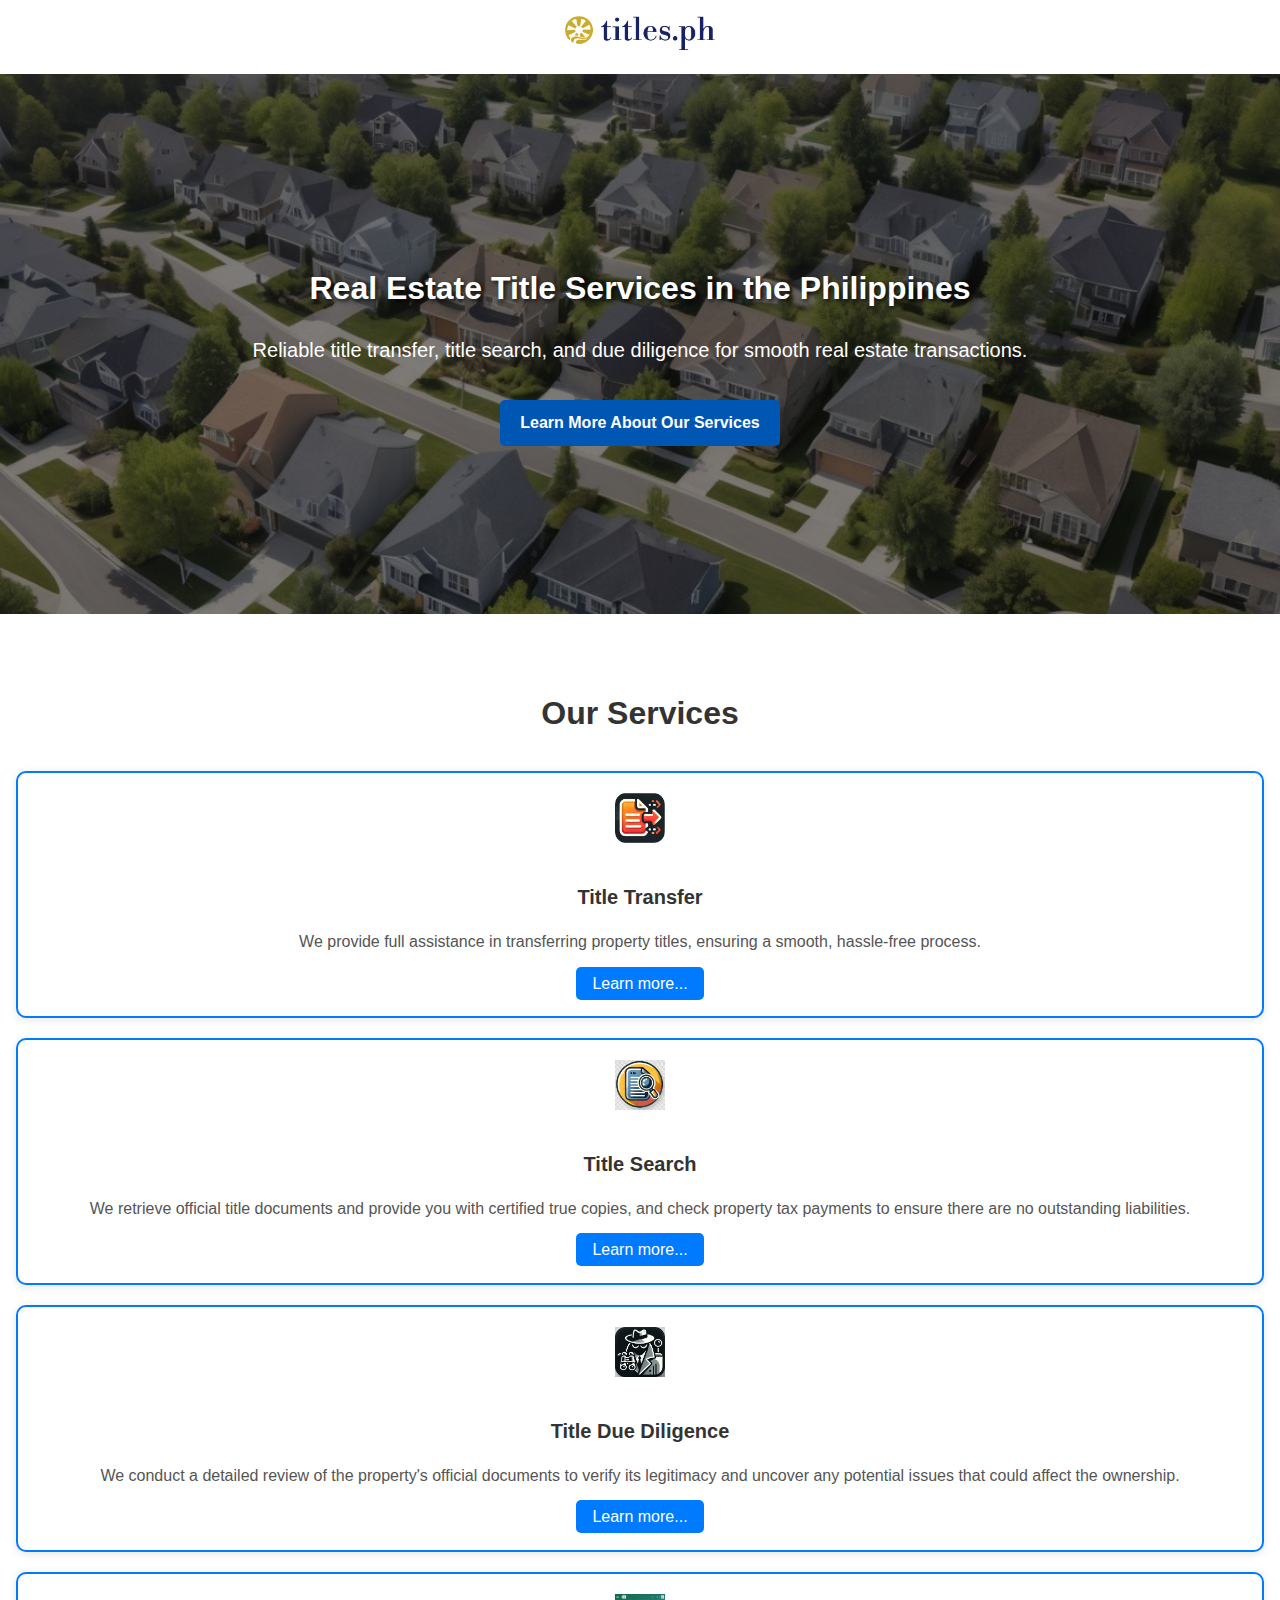
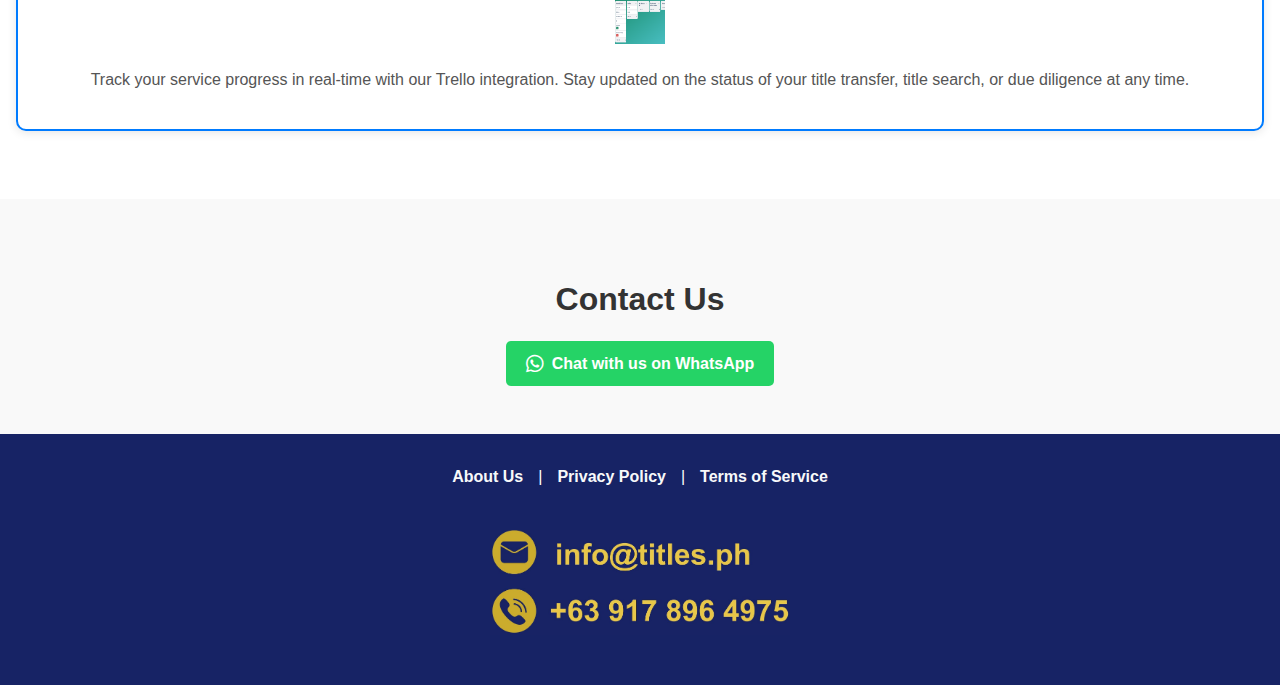
<file: index.html>
<!DOCTYPE html>
<html lang="en">
<head>
    <meta property="og:title" content="Titles.ph">
    <meta property="og:description" content="Titles.ph - Complete Title Services for Property Buyers and Sellers.">
    <meta property="og:image" content="./logo-titlesph.jpg">
    <meta property="og:url" content="https://titles.ph">
    <meta property="og:type" content="website">
    <meta charset="UTF-8">
    <meta name="viewport" content="width=device-width, initial-scale=1.0">
    <meta name="keywords" content="title transfer, property title verification, title due diligence, title search, Philippines">
    <meta property="og:title" content="Titles.ph - Complete Title Services for Property Buyers and Sellers">
    <meta property="og:description" content="Reliable title transfer, title search, and due diligence in the Philippines">
    <link rel="stylesheet" href="css/styles.css">
    <link rel="stylesheet" href="https://cdnjs.cloudflare.com/ajax/libs/font-awesome/6.0.0-beta3/css/all.min.css">
    <link rel="canonical" href="https://titles.ph/index.html">
    <link rel="icon" href="./icon_easton_62x62.png" sizes="16x16">
</head>
<body>

    <!-- Header with Logo -->
    <header class="main-header">
        <div class="logo">
            <img src="./logo-titlesph.jpg" alt="Logo">
        </div>
    </header>

    <!-- Hero Section -->
    <section class="hero-section">
        <div class="hero-content">
            <h1>Real Estate Title Services in the Philippines</h1>
            <p>Reliable title transfer, title search, and due diligence for smooth real estate transactions.</p>
            <a href="#services" class="cta-button">Learn More About Our Services</a>
        </div>
    </section>

    <!-- Services Section -->
<section class="services-section" id="services">
    <h2>Our Services</h2>
    <div class="service">
        <a href="./title-transfer.html" class="icon-link">
            <img src="./icon-titletransfer.jpg" alt="Icon for Title Transfer" class="service-icon">
        </a>
        <h3>Title Transfer</h3>
        <p>We provide full assistance in transferring property titles, ensuring a smooth, hassle-free process.</p>
        <a href="./title-transfer.html" class="learn-more-button">Learn more...</a>
    </div>
    <div class="service">
        <a href="./title-search.html" class="icon-link">
            <img src="./icon-titlesearch.jpg" alt="Icon for Title Verification" class="service-icon">
        </a>
        <h3>Title Search</h3>
        <p>We retrieve official title documents and provide you with certified true copies, and check property tax payments to ensure there are no outstanding liabilities.</p>
        <a href="./title-search.html" class="learn-more-button">Learn more...</a>
    </div>
    <div class="service">
        <a href="./title-duediligence.html" class="icon-link">
            <img src="./property-recon.jpg" alt="Icon for Title Due Diligence" class="service-icon">
        </a>
        <h3>Title Due Diligence</h3>
        <p>We conduct a detailed review of the property's official documents to verify its legitimacy and uncover any potential issues that could affect the ownership. </p>
        <a href="./title-duediligence.html" class="learn-more-button">Learn more...</a>
    </div>
    <div class="service">
        
            <img src="./trello from 2024-10-05 05-58-30.png" alt="Icon for Title Due Diligence" class="service-icon">
        
        <p>Track your service progress in real-time with our Trello integration. Stay updated on the status of your title transfer, title search, or due diligence at any time.</p>

    </div>
</section>

<!--
    
    <section class="cta-section">
        <h1>Clear, Fast, and Trusted Title Services</h1>
            <p>We specialize in Title Transfer, Title Search, and Title Due Diligence to make your property transactions smooth and worry-free.</p>
            <a href="#services" class="cta-button">Get Started Now</a>
    </section>
-->
    <!-- Contact Form Section -->
    <section class="contact-section" id="contact">
        <h2>Contact Us</h2>  
            <a href="https://wa.me/639178964975?text=[Inquiry from Titles.ph]: " class="whatsapp-link" target="_blank">
                <i class="fab fa-whatsapp"></i> Chat with us on WhatsApp
              </a>
              <!-- 
              <a href="https://m.me/eastonrealestatephilippines" target="_blank">
                <img src="./fbmessengerlogo.png" alt="Messenger Logo" style="width: 80px; height: auto;">
                <p style="font-size: 1.5rem; font-weight: bold;">
                    Get in touch with us at Messenger.
                </p>  
            -->
        
    </section>

    <!-- Footer -->
<footer class="main-footer">
    <div class="footer-content">
        <div class="footer-links">
            <a href="about.html">About Us</a>|<a href="privacy.html">Privacy Policy</a>|<a href="terms.html">Terms of Service</a>
        </div>
        <!-- Placeholder for Rectangular Image Containing Contact Info -->
        <div class="footer-contact">
            <img src="./phone-email-trimmed.jpg" alt="Contact Info: Phone and Email" class="contact-info-image">
      </div>   
     
    </div>
</footer>


</body>
</html>
</file>
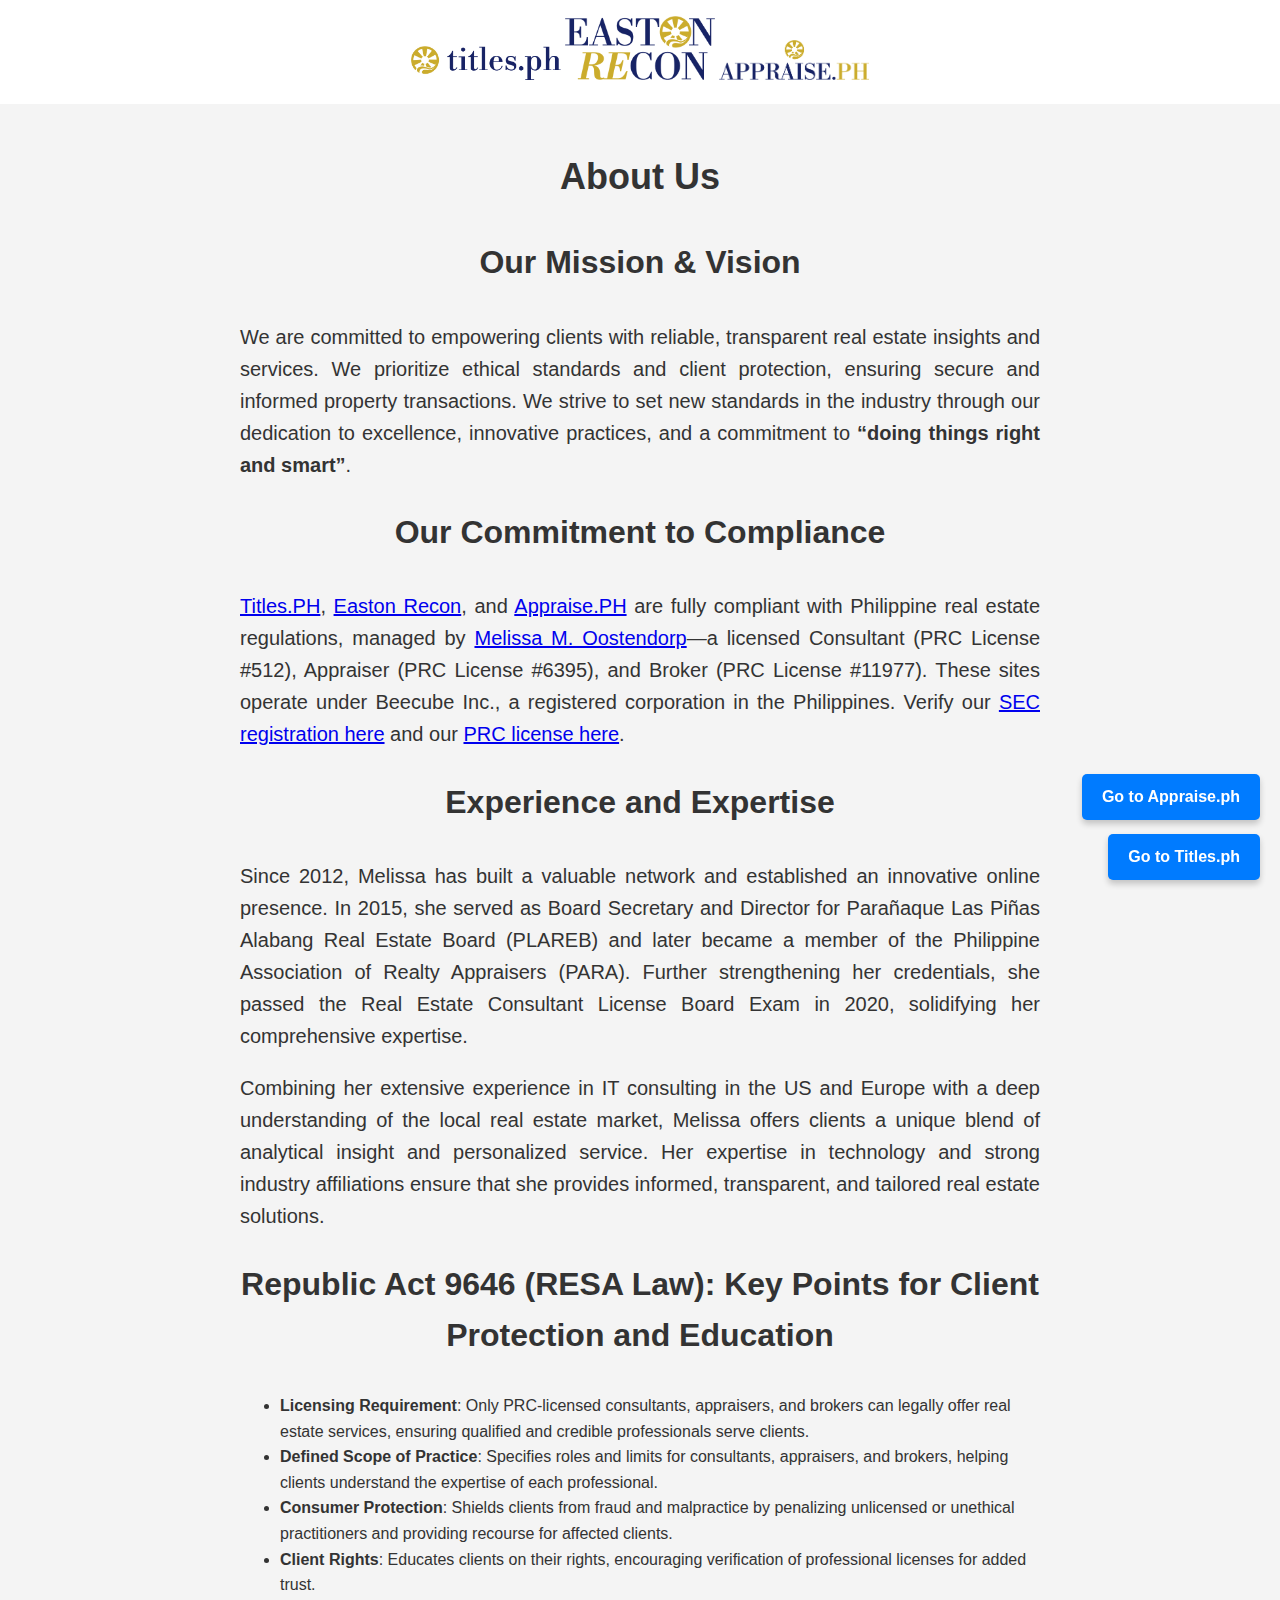
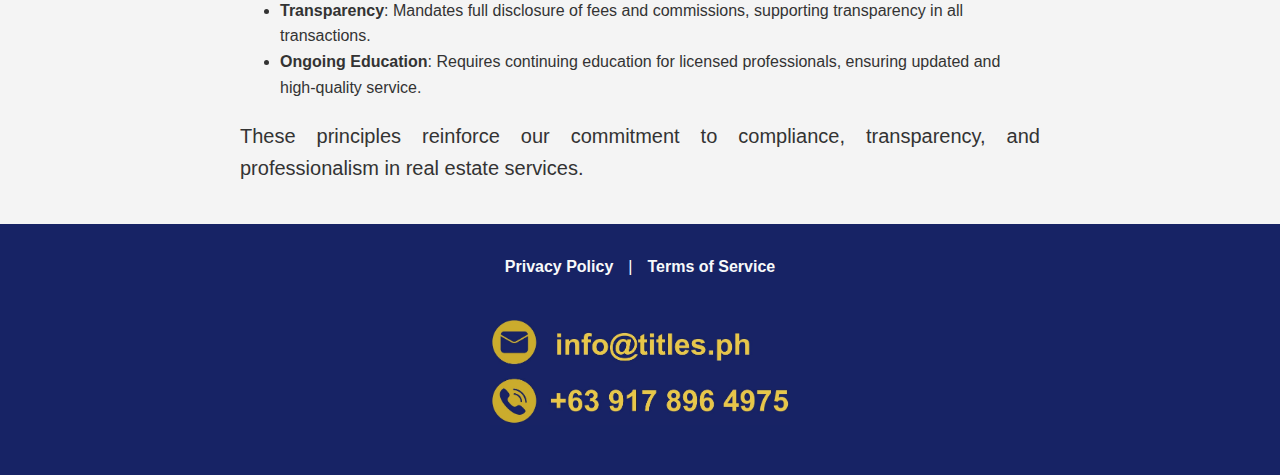
<file: about.html>
<!DOCTYPE html>
<html lang="en">
<head>
    <meta charset="UTF-8">
    <meta name="viewport" content="width=device-width, initial-scale=1.0">
    <meta name="description" content="Discover the mission, values, and expertise behind titles.ph, appraise.ph and easton.ph -- your reliable partner in Title Transfer, Verification, Appraisal and Property Recon services in the Philippines. Learn about our commitment to ethical standards, compliance, and excellence in the real estate industry.">
    <title>About Titles.ph, Appraise.ph and Easton.ph</title>
    <link rel="stylesheet" href="css/styles.css">
    <link rel="canonical" href="https://titles.ph/about.html">
    <link rel="icon" href="./icon_easton_62x62.png" sizes="16x16">

</head>
<body>

    <!-- Header with Logo -->
    <header class="main-header">
        <div class="logo">
            <a href="https://titles.ph"><img src="./logo-titlesph.jpg" alt="Logo"></a>
            <a href="https://easton.ph"><img src="./logos_eastonrecon.png" alt="Logo"></a>
            <a href="https://appraise.ph"><img src="./logos_APPRAISE.png" alt="Logo"></a>
        </div>
        
    </header>
   
    <div class="container">
         <!-- Floating Back to Home Button -->
    <a href="https://titles.ph" class="back-home-floating  floating-btn-titles">Go to Titles.ph</a>
    <a href="https://appraise.ph" class="back-home-floating floating-btn-appraise">Go to Appraise.ph</a>
  
    <section class="standard">         
        <h1>About Us</h1>            
            <h2>Our Mission & Vision</h2>
            <p>We are committed to empowering clients with reliable, transparent real estate insights and services. We prioritize ethical standards and client protection, ensuring secure and informed property transactions. We strive to set new standards in the industry through our dedication to excellence, innovative practices, and a commitment to <strong>“doing things right and smart”</strong>.
            </p>

            <h2>Our Commitment to Compliance</h2>
            <p><a href="https://titles.ph">Titles.PH</a>, <a href="https://easton.ph">Easton Recon</a>, and <a href="https://appraise.ph">Appraise.PH</a> are fully compliant with Philippine real estate regulations, managed by <a href="https://www.linkedin.com/in/melissamagpale/">Melissa M. Oostendorp</a>—a licensed Consultant (PRC License #512), Appraiser (PRC License #6395), and Broker (PRC License #11977). These sites operate under Beecube Inc., a registered corporation in the Philippines. Verify our <a href="https://secexpress.ph/application-form">SEC registration here</a> and our <a href="https://online.prc.gov.ph/verification">PRC license here</a>.
            </p>

            <h2>Experience and Expertise</h2>
            <p>Since 2012, Melissa has built a valuable network and established an innovative online presence. In 2015, she served as Board Secretary and Director for Parañaque Las Piñas Alabang Real Estate Board (PLAREB) and later became a member of the Philippine Association of Realty Appraisers (PARA). Further strengthening her credentials, she passed the Real Estate Consultant License Board Exam in 2020, solidifying her comprehensive expertise.</p>
            
            <p>Combining her extensive experience in IT consulting in the US and Europe with a deep understanding of the local real estate market, Melissa offers clients a unique blend of analytical insight and personalized service. Her expertise in technology and strong industry affiliations ensure that she provides informed, transparent, and tailored real estate solutions.
            </p>
            <h2>Republic Act 9646 (RESA Law): Key Points for Client Protection and Education</h2>
            <ul>
                <li><strong>Licensing Requirement</strong>: Only PRC-licensed consultants, appraisers, and brokers can legally offer real estate services, ensuring qualified and credible professionals serve clients.</li>
                
                <li><strong>Defined Scope of Practice</strong>: Specifies roles and limits for consultants, appraisers, and brokers, helping clients understand the expertise of each professional.</li>
                
                <li><strong>Consumer Protection</strong>: Shields clients from fraud and malpractice by penalizing unlicensed or unethical practitioners and providing recourse for affected clients.</li>
                
                <li><strong>Client Rights</strong>: Educates clients on their rights, encouraging verification of professional licenses for added trust.</li>
                
                <li><strong>Transparency</strong>: Mandates full disclosure of fees and commissions, supporting transparency in all transactions.</li>
                
                <li><strong>Ongoing Education</strong>: Requires continuing education for licensed professionals, ensuring updated and high-quality service.</li>
            </ul>
            <p>These principles reinforce our commitment to compliance, transparency, and professionalism in real estate services.</p>
    </section>
</div>
    <!-- Footer -->

    <footer class="main-footer">
        <div class="footer-content">
            <div class="footer-links">
                <a href="privacy.html">Privacy Policy</a>|<a href="terms.html">Terms of Service</a>
            </div>
    
            <!-- Placeholder for Rectangular Image Containing Contact Info -->
            <div class="footer-contact">
                <img src="./phone-email-trimmed.jpg" alt="Contact Info: Phone and Email" class="contact-info-image">
          </div>
    
            
        </div>
    </footer>

</body>
</html>
</file>
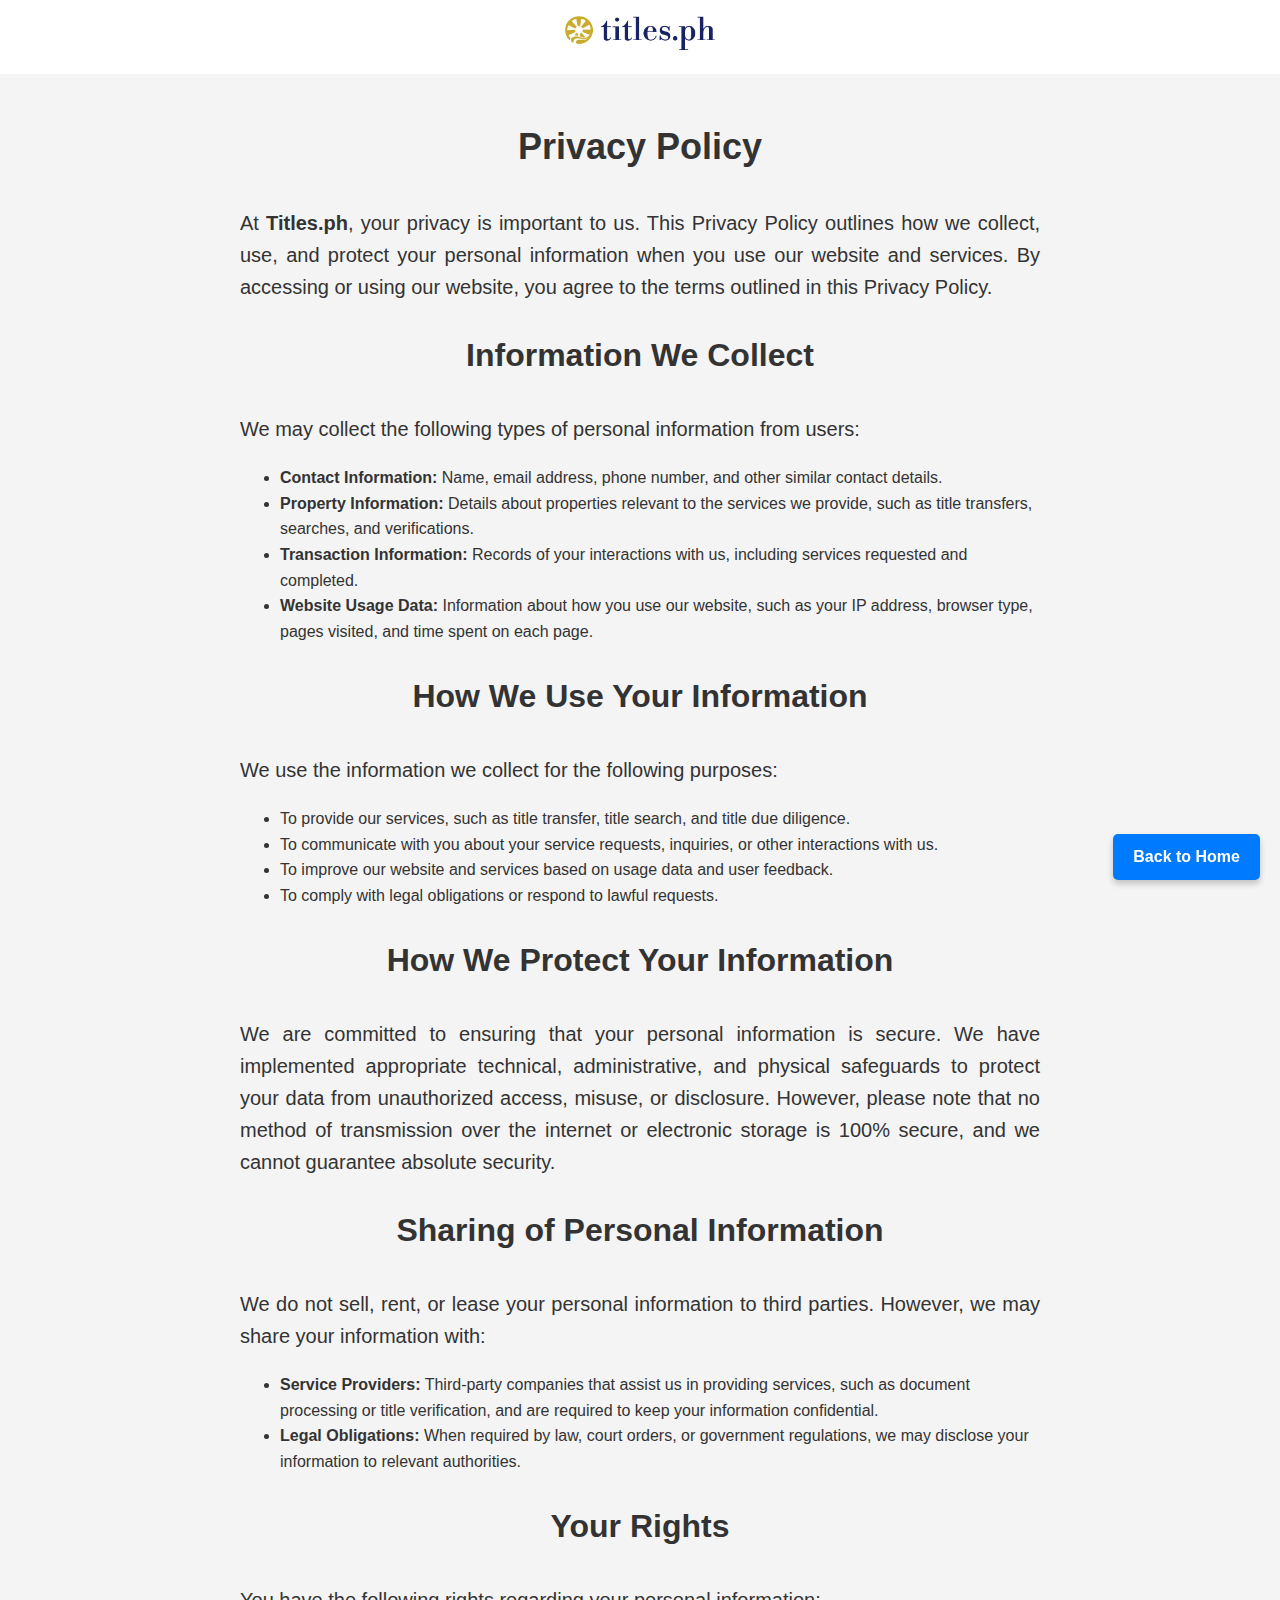
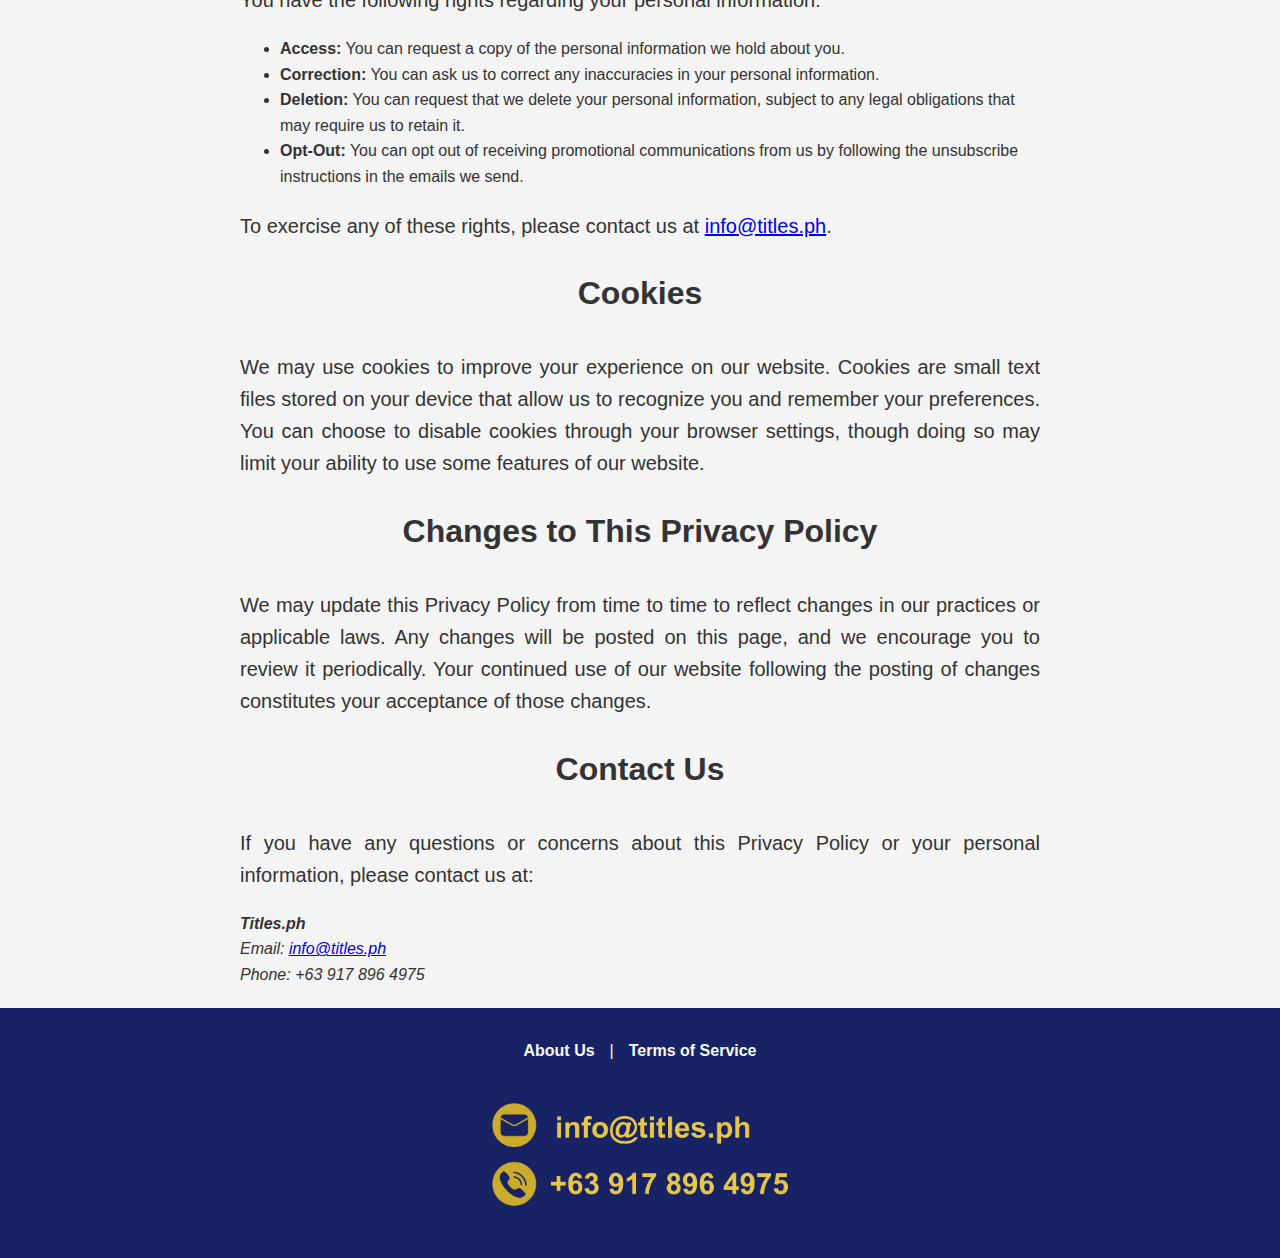
<file: privacy.html>
<!DOCTYPE html>
<html lang="en">
<head>
    <meta charset="UTF-8">
    <meta name="viewport" content="width=device-width, initial-scale=1.0">
    <meta name="description" content="Privacy Policy for Titles.ph">
    <title>Terms of Service - Titles.ph</title>
    <link rel="stylesheet" href="css/styles.css">
    <link rel="icon" href="./icon_easton_62x62.png" sizes="16x16">
    <link rel="canonical" href="https://titles.ph/privacy.html">
</head>
<body>

    <!-- Header with Logo -->
    <header class="main-header">
        <div class="logo">
            <a href="./index.html"><img src="./logo-titlesph.jpg" alt="Logo"></a>
            
        </div>
        
    </header>
   
    <div class="container">
         <!-- Floating Back to Home Button -->
    <a href="index.html" class="back-home-floating">Back to Home</a>
    <section class="standard">
       
            <h1>Privacy Policy</h1>
            <p>At <strong>Titles.ph</strong>, your privacy is important to us. This Privacy Policy outlines how we collect, use, and protect your personal information when you use our website and services. By accessing or using our website, you agree to the terms outlined in this Privacy Policy.</p>

            <h2>Information We Collect</h2>
            <p>We may collect the following types of personal information from users:</p>
            <ul>
                <li><strong>Contact Information:</strong> Name, email address, phone number, and other similar contact details.</li>
                <li><strong>Property Information:</strong> Details about properties relevant to the services we provide, such as title transfers, searches, and verifications.</li>
                <li><strong>Transaction Information:</strong> Records of your interactions with us, including services requested and completed.</li>
                <li><strong>Website Usage Data:</strong> Information about how you use our website, such as your IP address, browser type, pages visited, and time spent on each page.</li>
            </ul>

            <h2>How We Use Your Information</h2>
            <p>We use the information we collect for the following purposes:</p>
            <ul>
                <li>To provide our services, such as title transfer, title search, and title due diligence.</li>
                <li>To communicate with you about your service requests, inquiries, or other interactions with us.</li>
                <li>To improve our website and services based on usage data and user feedback.</li>
                <li>To comply with legal obligations or respond to lawful requests.</li>
            </ul>

            <h2>How We Protect Your Information</h2>
            <p>We are committed to ensuring that your personal information is secure. We have implemented appropriate technical, administrative, and physical safeguards to protect your data from unauthorized access, misuse, or disclosure. However, please note that no method of transmission over the internet or electronic storage is 100% secure, and we cannot guarantee absolute security.</p>

            <h2>Sharing of Personal Information</h2>
            <p>We do not sell, rent, or lease your personal information to third parties. However, we may share your information with:</p>
            <ul>
                <li><strong>Service Providers:</strong> Third-party companies that assist us in providing services, such as document processing or title verification, and are required to keep your information confidential.</li>
                <li><strong>Legal Obligations:</strong> When required by law, court orders, or government regulations, we may disclose your information to relevant authorities.</li>
            </ul>

            <h2>Your Rights</h2>
            <p>You have the following rights regarding your personal information:</p>
            <ul>
                <li><strong>Access:</strong> You can request a copy of the personal information we hold about you.</li>
                <li><strong>Correction:</strong> You can ask us to correct any inaccuracies in your personal information.</li>
                <li><strong>Deletion:</strong> You can request that we delete your personal information, subject to any legal obligations that may require us to retain it.</li>
                <li><strong>Opt-Out:</strong> You can opt out of receiving promotional communications from us by following the unsubscribe instructions in the emails we send.</li>
            </ul>
            <p>To exercise any of these rights, please contact us at <a href="mailto:info@titles.ph">info@titles.ph</a>.</p>

            <h2>Cookies</h2>
            <p>We may use cookies to improve your experience on our website. Cookies are small text files stored on your device that allow us to recognize you and remember your preferences. You can choose to disable cookies through your browser settings, though doing so may limit your ability to use some features of our website.</p>

            <h2>Changes to This Privacy Policy</h2>
            <p>We may update this Privacy Policy from time to time to reflect changes in our practices or applicable laws. Any changes will be posted on this page, and we encourage you to review it periodically. Your continued use of our website following the posting of changes constitutes your acceptance of those changes.</p>

            <h2>Contact Us</h2>
            <p>If you have any questions or concerns about this Privacy Policy or your personal information, please contact us at:</p>
            <address>
                <strong>Titles.ph</strong><br>
                Email: <a href="mailto:info@titles.ph">info@titles.ph</a><br>
                Phone: +63 917 896 4975
            </address>
        
    </section>
</div>
    <!-- Footer -->

    <footer class="main-footer">
        <div class="footer-content">
            <div class="footer-links">
                <a href="about.html">About Us</a>|<a href="terms.html">Terms of Service</a>
            </div>
    
            <div class="footer-contact">
                <img src="./phone-email-trimmed.jpg" alt="Contact Info: Phone and Email" class="contact-info-image">
          </div>
    </footer>

</body>
</html>
</file>
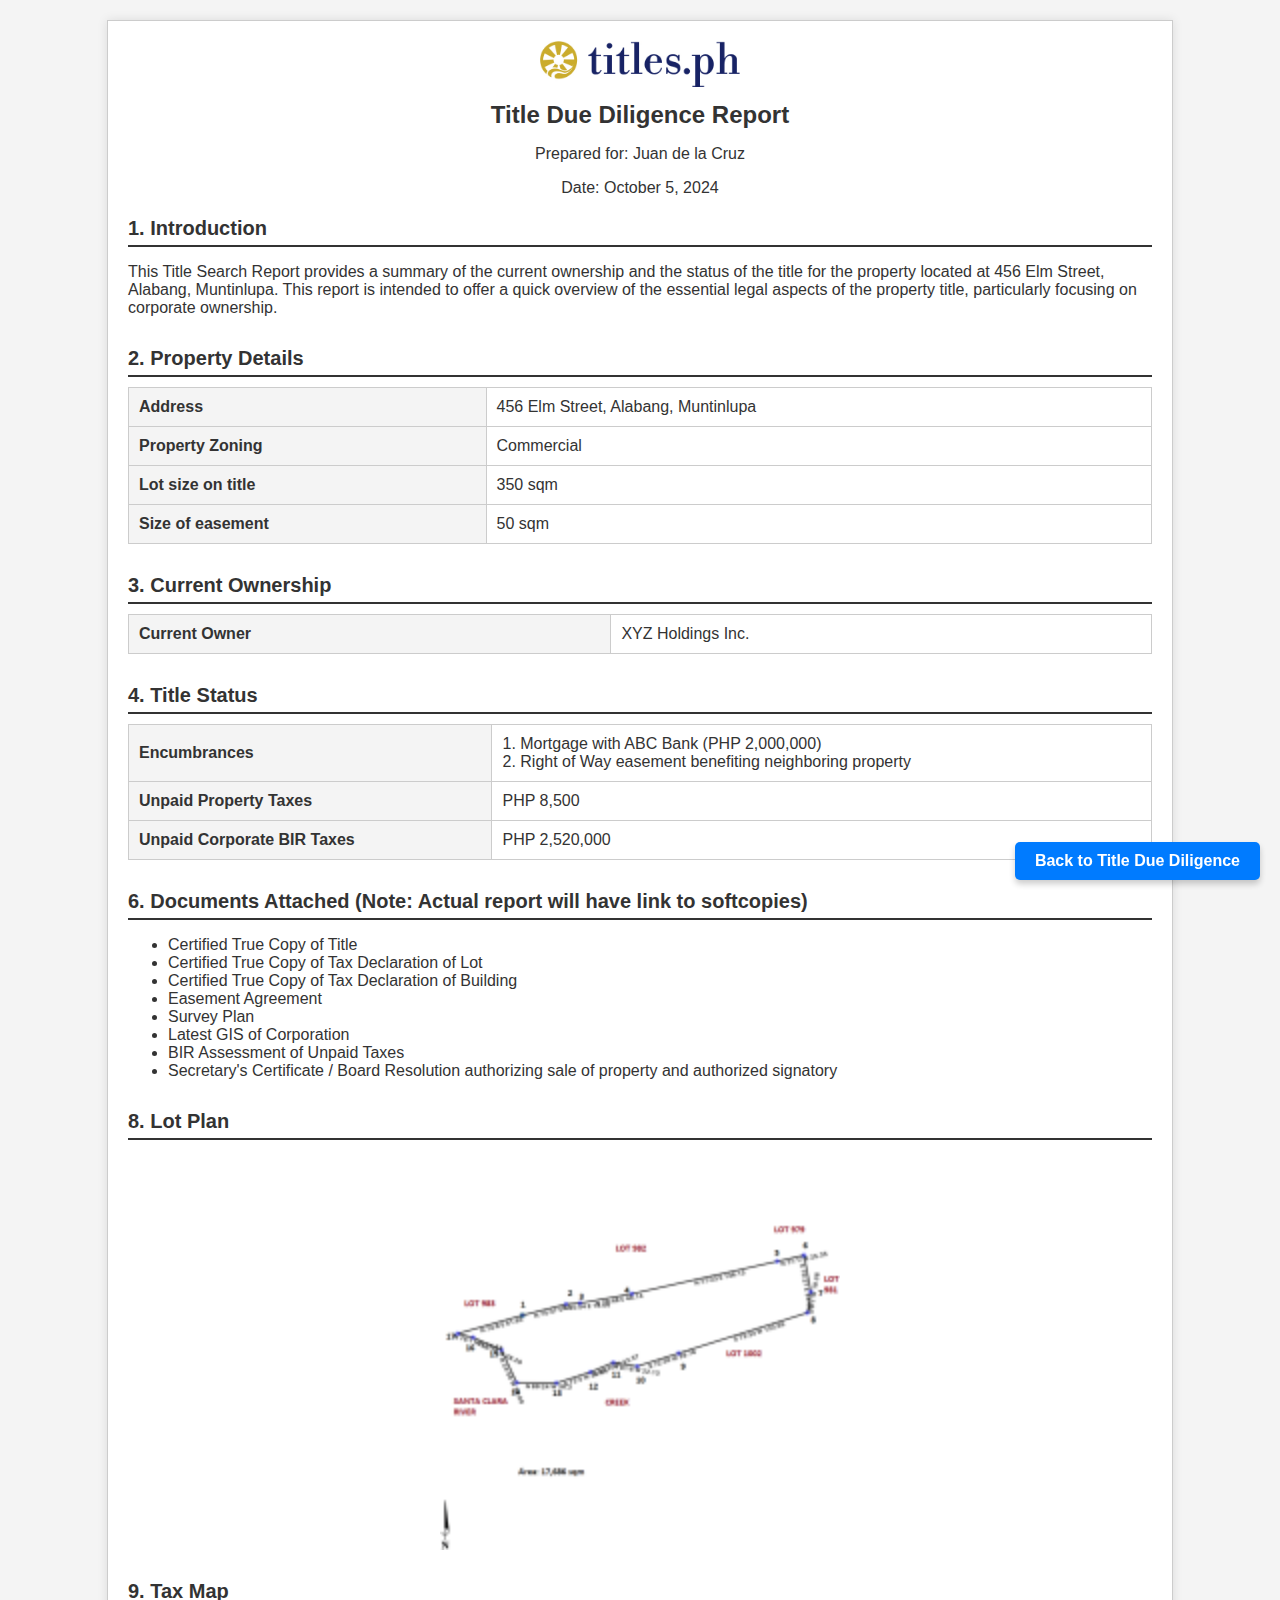
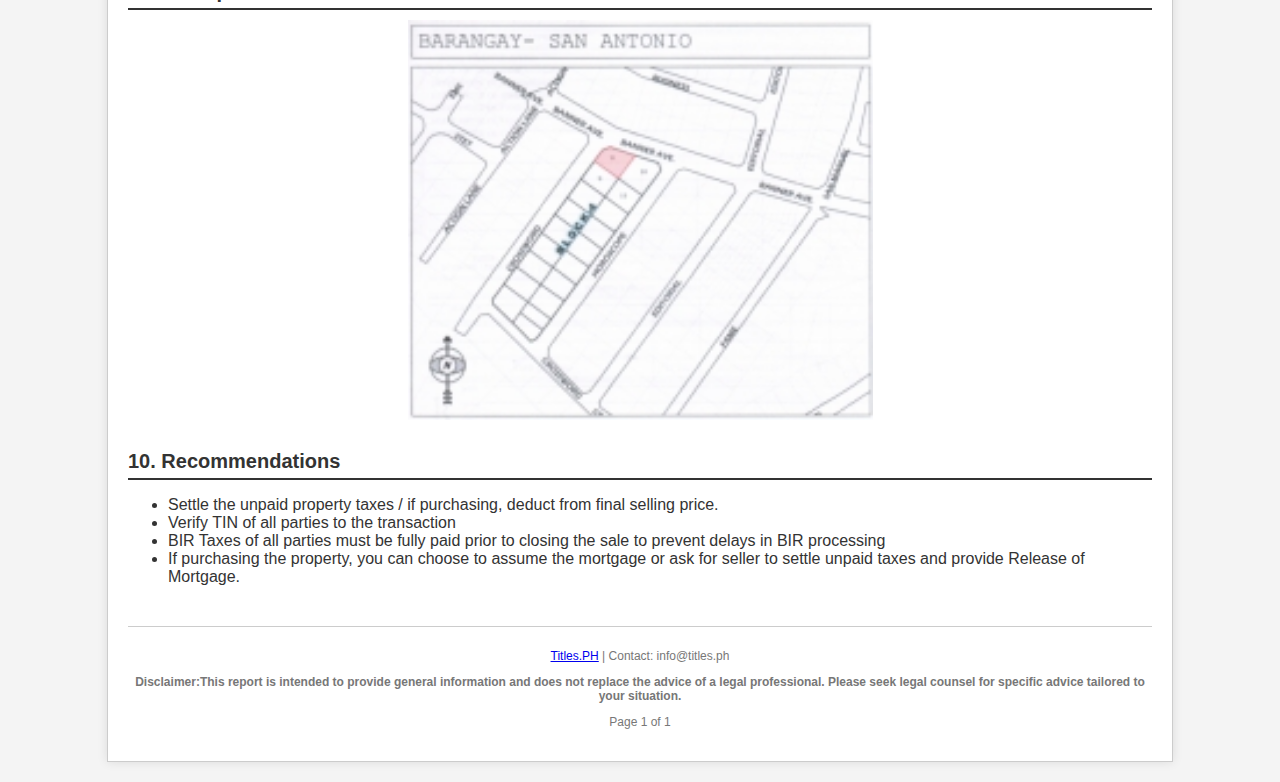
<file: sample-title-duediligence.html>
<!DOCTYPE html>
<html lang="en">
<head>
    <meta charset="UTF-8">
    <meta name="viewport" content="width=device-width, initial-scale=1.0">
    <meta name="description" content="Review our Title Due Diligence Report sample, showcasing comprehensive title verification and analysis for property in the Philippines. Ensure clear ownership, assess encumbrances, and understand tax implications with titles.ph.">
    <link rel="canonical" href="https://titles.ph/sample-title-duediligence.html">
    <link rel="icon" href="./icon_easton_62x62.png" sizes="16x16">
    <title>TITLEs.PH - Sample Title Due Diligence Report</title>
    <style>
        body {
            font-family: Arial, sans-serif;
            margin: 0;
            padding: 0;
            background-color: #f4f4f4;
            color: #333;
        }
        .container {
            width: 80%;
            margin: 20px auto;
            background: #fff;
            padding: 20px;
            border: 1px solid #ccc;
            box-shadow: 0 0 10px rgba(0, 0, 0, 0.1);
        }
        .header {
            text-align: center;
            margin-bottom: 20px;
        }
        .header img {
            max-width: 200px;
            margin-bottom: 10px;
        }
        .header h1 {
            font-size: 24px;
            margin: 0;
        }
        .section {
            margin-bottom: 30px;
        }
        .section h2 {
            font-size: 20px;
            border-bottom: 2px solid #333;
            padding-bottom: 5px;
            margin-bottom: 10px;
        }
        .section h3 {
            font-size: 18px;
            margin-bottom: 10px;
        }
        .table {
            width: 100%;
            border-collapse: collapse;
            margin-bottom: 20px;
        }
        .table th, .table td {
            border: 1px solid #ccc;
            padding: 10px;
            text-align: left;
        }
        .table th {
            background-color: #f4f4f4;
        }
        .field label {
            font-weight: bold;
        }
        .field span {
            display: block;
            margin-top: 5px;
        }
        .footer {
            text-align: center;
            font-size: 12px;
            color: #777;
            margin-top: 40px;
            border-top: 1px solid #ccc;
            padding-top: 10px;
        }
        /* Floating Back to Home Button */
.back-home-floating {
    position: fixed;
    bottom: 20px;
    right: 20px;
    padding: 10px 20px;
    background-color: #007bff;  /* Bright blue background */
    color: white;  /* White text */
    text-decoration: none;
    border-radius: 5px;
    font-weight: bold;
    z-index: 1000;  /* Ensures the button stays on top of other elements */
    box-shadow: 0px 4px 6px rgba(0,0,0,0.2);
}

.back-home-floating:hover {
    background-color: #0056b3;  /* Darker blue on hover */
}
    </style>
</head>
<body>
    <!-- Floating Back to Home Button -->
    <a href="title-duediligence.html" class="back-home-floating">Back to Title Due Diligence</a>
    <div class="container">
        <div class="header"><a href="index.html"><img src="logo-titlesph.jpg" alt="Titles.ph Logo"></a>
           
            <h1>Title Due Diligence Report</h1>
            <p>Prepared for: Juan de la Cruz</p>
            <p>Date: October 5, 2024</p>
        </div>
        <div class="section">
            <h2>1. Introduction</h2>
            <p>This Title Search Report provides a summary of the current ownership and the status of the title for the property located at 456 Elm Street, Alabang, Muntinlupa. This report is intended to offer a quick overview of the essential legal aspects of the property title, particularly focusing on corporate ownership.</p>
        </div>
        <div class="section">
            <h2>2. Property Details</h2>
            <table class="table">
                <tr>
                    <th>Address</th>
                    <td>456 Elm Street, Alabang, Muntinlupa</td>
                </tr>
                <tr>
                    <th>Property Zoning</th>
                    <td>Commercial</td>
                </tr>
                <tr>
                    <th>Lot size on title</th>
                    <td>350 sqm</td>
                </tr>
                <tr>
                    <th>Size of easement</th>
                    <td>50 sqm</td>
                </tr>
            </table>
        </div>
        <div class="section">
            <h2>3. Current Ownership</h2>
            <table class="table">
                <tr>
                    <th>Current Owner</th>
                    <td>XYZ Holdings Inc.</td>
                </tr>
            </table>
        </div>
        <div class="section">
            <h2>4. Title Status</h2>
            <table class="table">
                <tr>
                    <th>Encumbrances</th>
                    <td>1. Mortgage with ABC Bank (PHP 2,000,000)<br>2. Right of Way easement benefiting neighboring property</td>
                </tr>
                <tr>
                    <th>Unpaid Property Taxes</th>
                    <td>PHP 8,500</td>
                </tr>
                <tr>
                    <th>Unpaid Corporate BIR Taxes</th>
                    <td>PHP 2,520,000</td>
                </tr>
            </table>
        </div>
        
        <div class="section">
            <h2>6. Documents Attached (Note: Actual report will have link to softcopies)</h2>
            <ul>
                <li>Certified True Copy of Title</li>
                <li>Certified True Copy of Tax Declaration of Lot</li>
                <li>Certified True Copy of Tax Declaration of Building</li>
                <li>Easement Agreement</li>
                <li>Survey Plan</li>    
                <li>Latest GIS of Corporation</li>  
                <li>BIR Assessment of Unpaid Taxes</li>  
                <li>Secretary's Certificate / Board Resolution authorizing sale of property and authorized signatory</li>  
            </ul>
        </div>
              
 <div class="section">
    <h2>8. Lot Plan</h2>
    <div class="lot-plan" style="width: 100%; height: 400px; background: url('SAMPLE%20lotplan%20-%20with%20boundaries.png') no-repeat center; background-size: contain;"></div>
</div>
<div class="section">
    <h2>9. Tax Map</h2>
    <div class="taxmap" style="width: 100%; height: 400px; background: url('TaxMap-SAMPLE.jpeg') no-repeat center; background-size: contain;"></div>
    
</div>
        <div class="section">
            <h2>10. Recommendations</h2>
            <ul>
                <li>Settle the unpaid property taxes / if purchasing, deduct from final selling price.</li>
                <li>Verify TIN of all parties to the transaction</li>
                <li>BIR Taxes of all parties must be fully paid prior to closing the sale to prevent delays in BIR processing</li>
                <li>If purchasing the property, you can choose to assume the mortgage or ask for seller to settle unpaid taxes and provide Release of Mortgage.</li>               
            </ul>
        </div>
 <div class="footer">
            <p><a href="index.html">Titles.PH</a> | Contact: info@titles.ph</p>
            <p><b>Disclaimer:This report is intended to provide general information and does not replace the advice of a legal professional. Please seek legal counsel for specific advice tailored to your situation.</b></p>
            <p>Page 1 of 1</p>
        </div>
    </div>
</body>
</html>
</file>
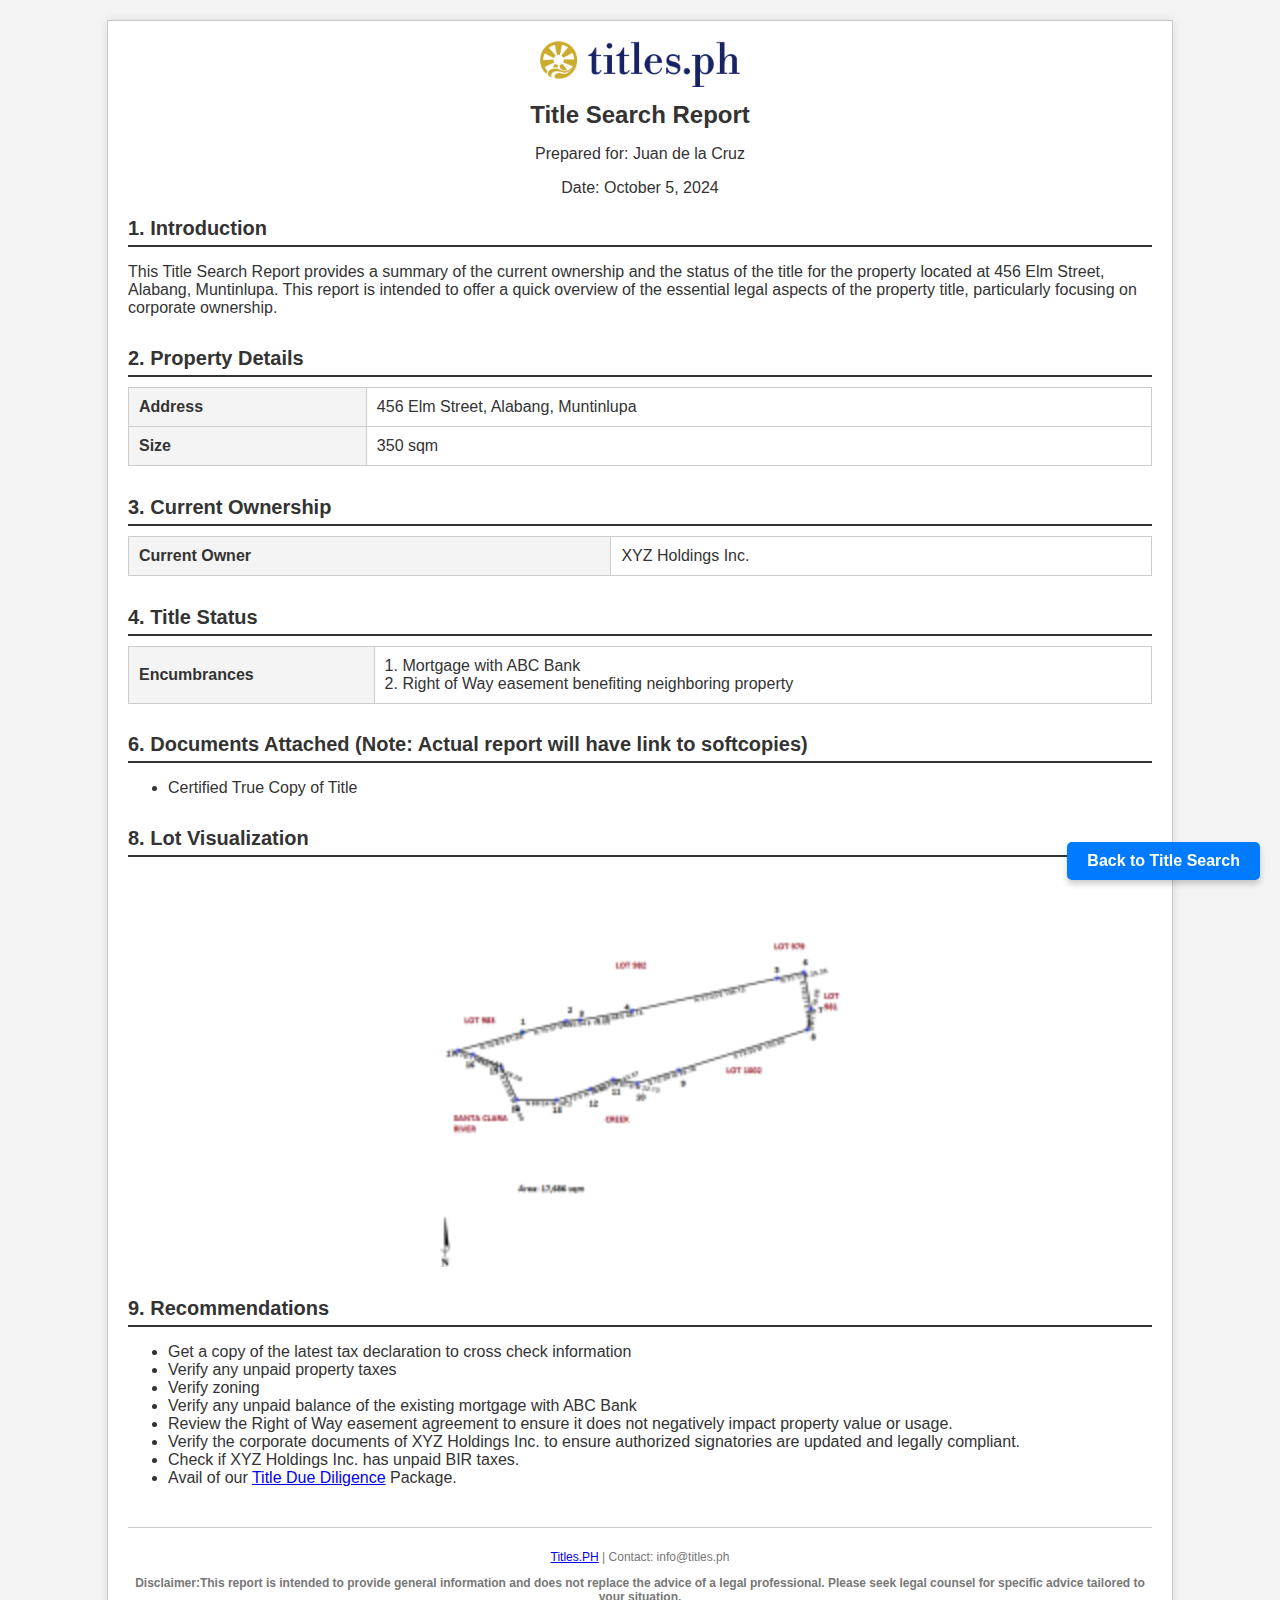
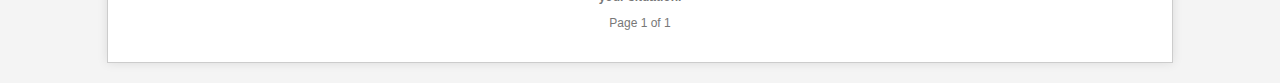
<file: sample-titlesearch.html>
<!DOCTYPE html>
<html lang="en">
<head>
    <meta property="og:title" content="Sample Title Search Report | Titles.ph">
    <meta property="og:description" content="Explore our Title Search Report sample, detailing property ownership, encumbrances, and legal checks in the Philippines.">
    <meta property="og:image" content="./logo-titles.ph">
    <meta property="og:url" content="https://titles.ph/sample-titlesearch.html">
    <meta property="og:type" content="website">
    
    <meta charset="UTF-8">
    <meta name="viewport" content="width=device-width, initial-scale=1.0">
    <meta name="description" content="Explore our Title Search Report sample, highlighting property ownership, title status, encumbrances, and essential legal checks in the Philippines. Ensure informed decisions with titles.ph.">
    <link rel="canonical" href="https://titles.ph/sample-titlesearch.html">
    <link rel="icon" href="./icon_easton_62x62.png" sizes="16x16">
    <title>TITLEs.PH -Sample Title Search Report</title>
    <style>
        body {
            font-family: Arial, sans-serif;
            margin: 0;
            padding: 0;
            background-color: #f4f4f4;
            color: #333;
        }
        .container {
            width: 80%;
            margin: 20px auto;
            background: #fff;
            padding: 20px;
            border: 1px solid #ccc;
            box-shadow: 0 0 10px rgba(0, 0, 0, 0.1);
        }
        .header {
            text-align: center;
            margin-bottom: 20px;
        }
        .header img {
            max-width: 200px;
            margin-bottom: 10px;
        }
        .header h1 {
            font-size: 24px;
            margin: 0;
        }
        .section {
            margin-bottom: 30px;
        }
        .section h2 {
            font-size: 20px;
            border-bottom: 2px solid #333;
            padding-bottom: 5px;
            margin-bottom: 10px;
        }
        .section h3 {
            font-size: 18px;
            margin-bottom: 10px;
        }
        .table {
            width: 100%;
            border-collapse: collapse;
            margin-bottom: 20px;
        }
        .table th, .table td {
            border: 1px solid #ccc;
            padding: 10px;
            text-align: left;
        }
        .table th {
            background-color: #f4f4f4;
        }
        .field label {
            font-weight: bold;
        }
        .field span {
            display: block;
            margin-top: 5px;
        }
        .footer {
            text-align: center;
            font-size: 12px;
            color: #777;
            margin-top: 40px;
            border-top: 1px solid #ccc;
            padding-top: 10px;
        }
        /* Floating Back to Home Button */
.back-home-floating {
    position: fixed;
    bottom: 20px;
    right: 20px;
    padding: 10px 20px;
    background-color: #007bff;  /* Bright blue background */
    color: white;  /* White text */
    text-decoration: none;
    border-radius: 5px;
    font-weight: bold;
    z-index: 1000;  /* Ensures the button stays on top of other elements */
    box-shadow: 0px 4px 6px rgba(0,0,0,0.2);
}

.back-home-floating:hover {
    background-color: #0056b3;  /* Darker blue on hover */
}
    </style>
</head>
<body>
    <!-- Floating Back to Home Button -->
    <a href="title-search.html" class="back-home-floating">Back to Title Search</a>
    <div class="container">
        <div class="header">
            <img src="logo-titlesph.jpg" alt="Titles.ph Logo">
            <h1>Title Search Report</h1>
            <p>Prepared for: Juan de la Cruz</p>
            <p>Date: October 5, 2024</p>
        </div>
        <div class="section">
            <h2>1. Introduction</h2>
            <p>This Title Search Report provides a summary of the current ownership and the status of the title for the property located at 456 Elm Street, Alabang, Muntinlupa. This report is intended to offer a quick overview of the essential legal aspects of the property title, particularly focusing on corporate ownership.</p>
        </div>
        <div class="section">
            <h2>2. Property Details</h2>
            <table class="table">
                <tr>
                    <th>Address</th>
                    <td>456 Elm Street, Alabang, Muntinlupa</td>
                </tr>
            
                <tr>
                    <th>Size</th>
                    <td>350 sqm</td>
                </tr>
            </table>
        </div>
        <div class="section">
            <h2>3. Current Ownership</h2>
            <table class="table">
                <tr>
                    <th>Current Owner</th>
                    <td>XYZ Holdings Inc.</td>
                </tr>
            </table>
        </div>
        <div class="section">
            <h2>4. Title Status</h2>
            <table class="table">
                <tr>
                    <th>Encumbrances</th>
                    <td>1. Mortgage with ABC Bank<br>2. Right of Way easement benefiting neighboring property</td>
                </tr>
                <tr>
            </table>
        </div>
        
        <div class="section">
            <h2>6. Documents Attached (Note: Actual report will have link to softcopies)</h2>
            <ul>
                <li>Certified True Copy of Title</li>
            </ul>
        </div>
              
 <div class="section">
    <h2>8. Lot Visualization</h2>
    <div class="lot-plan" style="width: 100%; height: 400px; background: url('SAMPLE%20lotplan%20-%20with%20boundaries.png') no-repeat center; background-size: contain;"></div>
</div>
        <div class="section">
            <h2>9. Recommendations</h2>
            <ul>
                <li>Get a copy of the latest tax declaration to cross check information</li>
                <li>Verify any unpaid property taxes</li>
                <li>Verify zoning</li>
                <li>Verify any unpaid balance of the existing mortgage with ABC Bank</li>
                <li>Review the Right of Way easement agreement to ensure it does not negatively impact property value or usage.</li>
                <li>Verify the corporate documents of XYZ Holdings Inc. to ensure authorized signatories are updated and legally compliant.</li>                
                <li>Check if XYZ Holdings Inc. has unpaid BIR taxes.</li>                
                <li>Avail of our <a href="./title-duediligence.html">Title Due Diligence</a> Package.</li>                
            </ul>
        </div>
 <div class="footer">
    <p><a href="index.html">Titles.PH</a> | Contact: info@titles.ph</p>
            <p><b>Disclaimer:This report is intended to provide general information and does not replace the advice of a legal professional. Please seek legal counsel for specific advice tailored to your situation.</b></p>
            <p>Page 1 of 1</p>
        </div>
    </div>
</body>
</html>
</file>
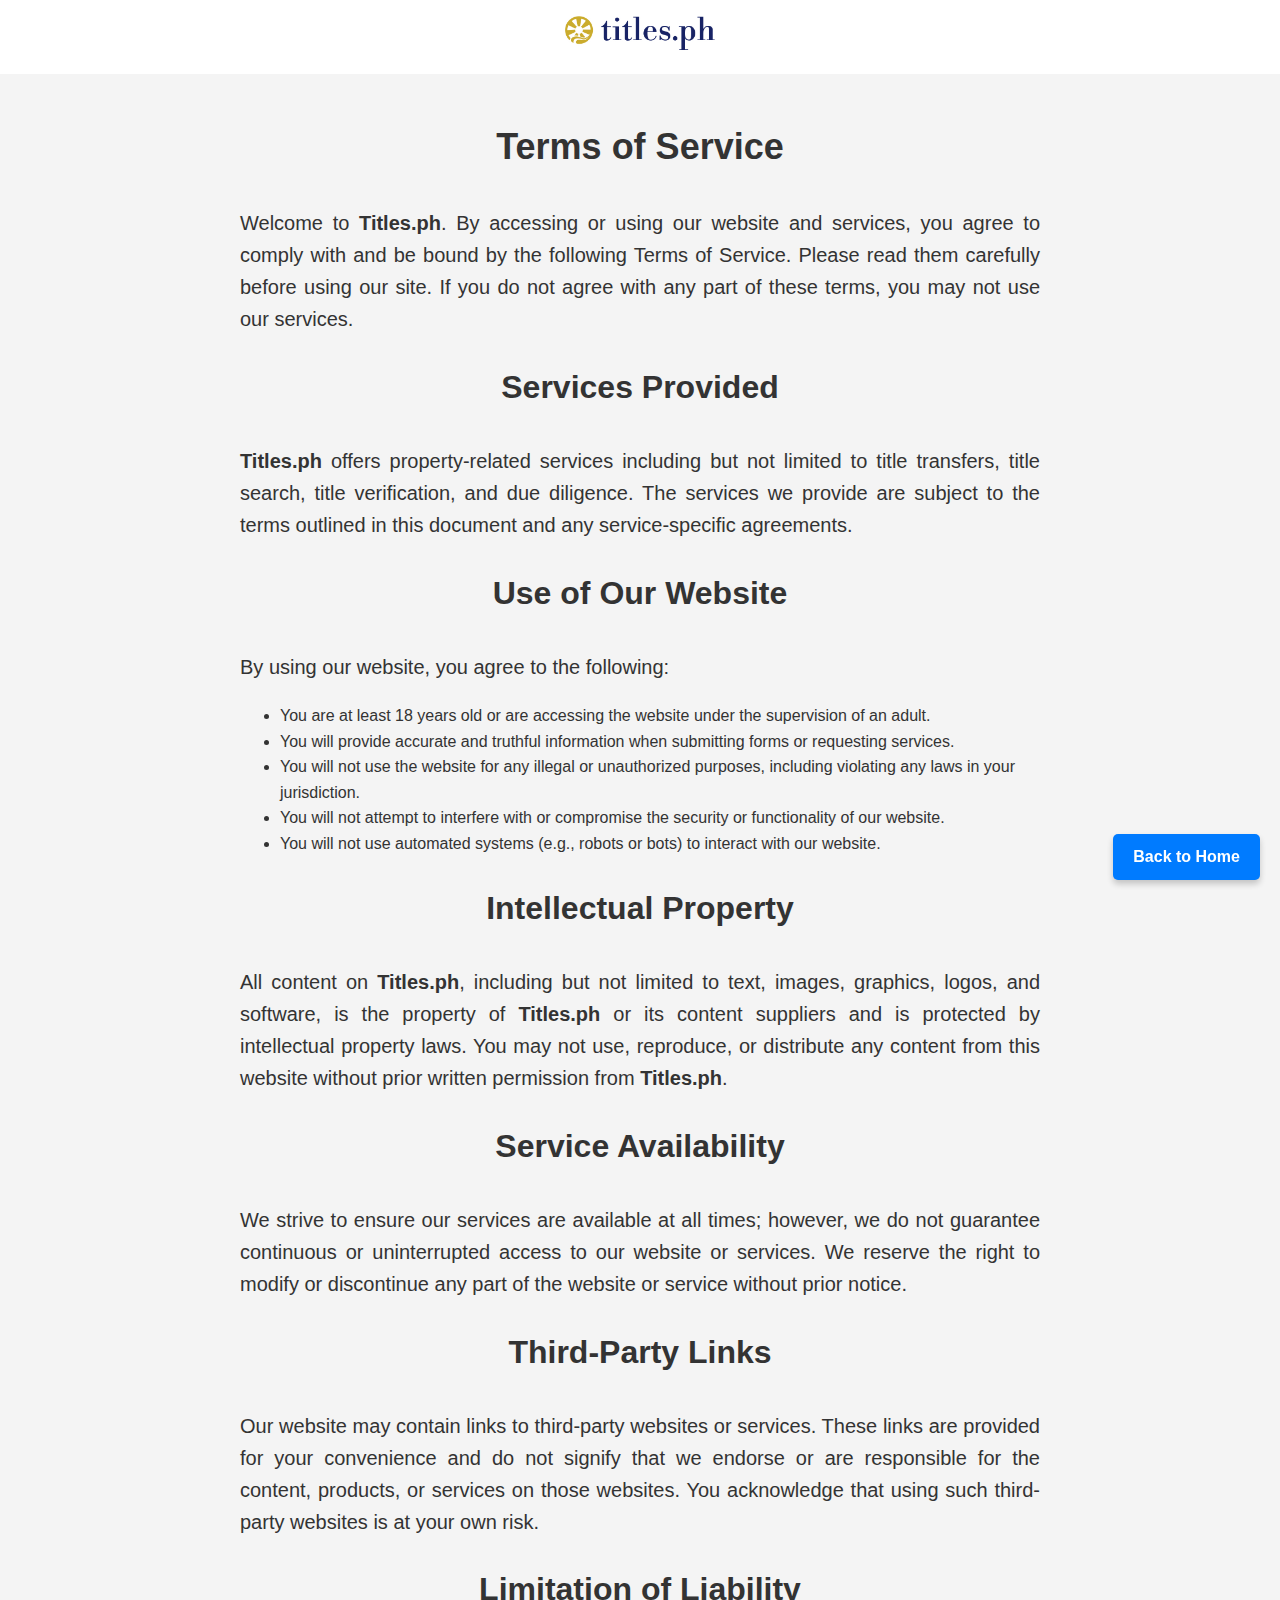
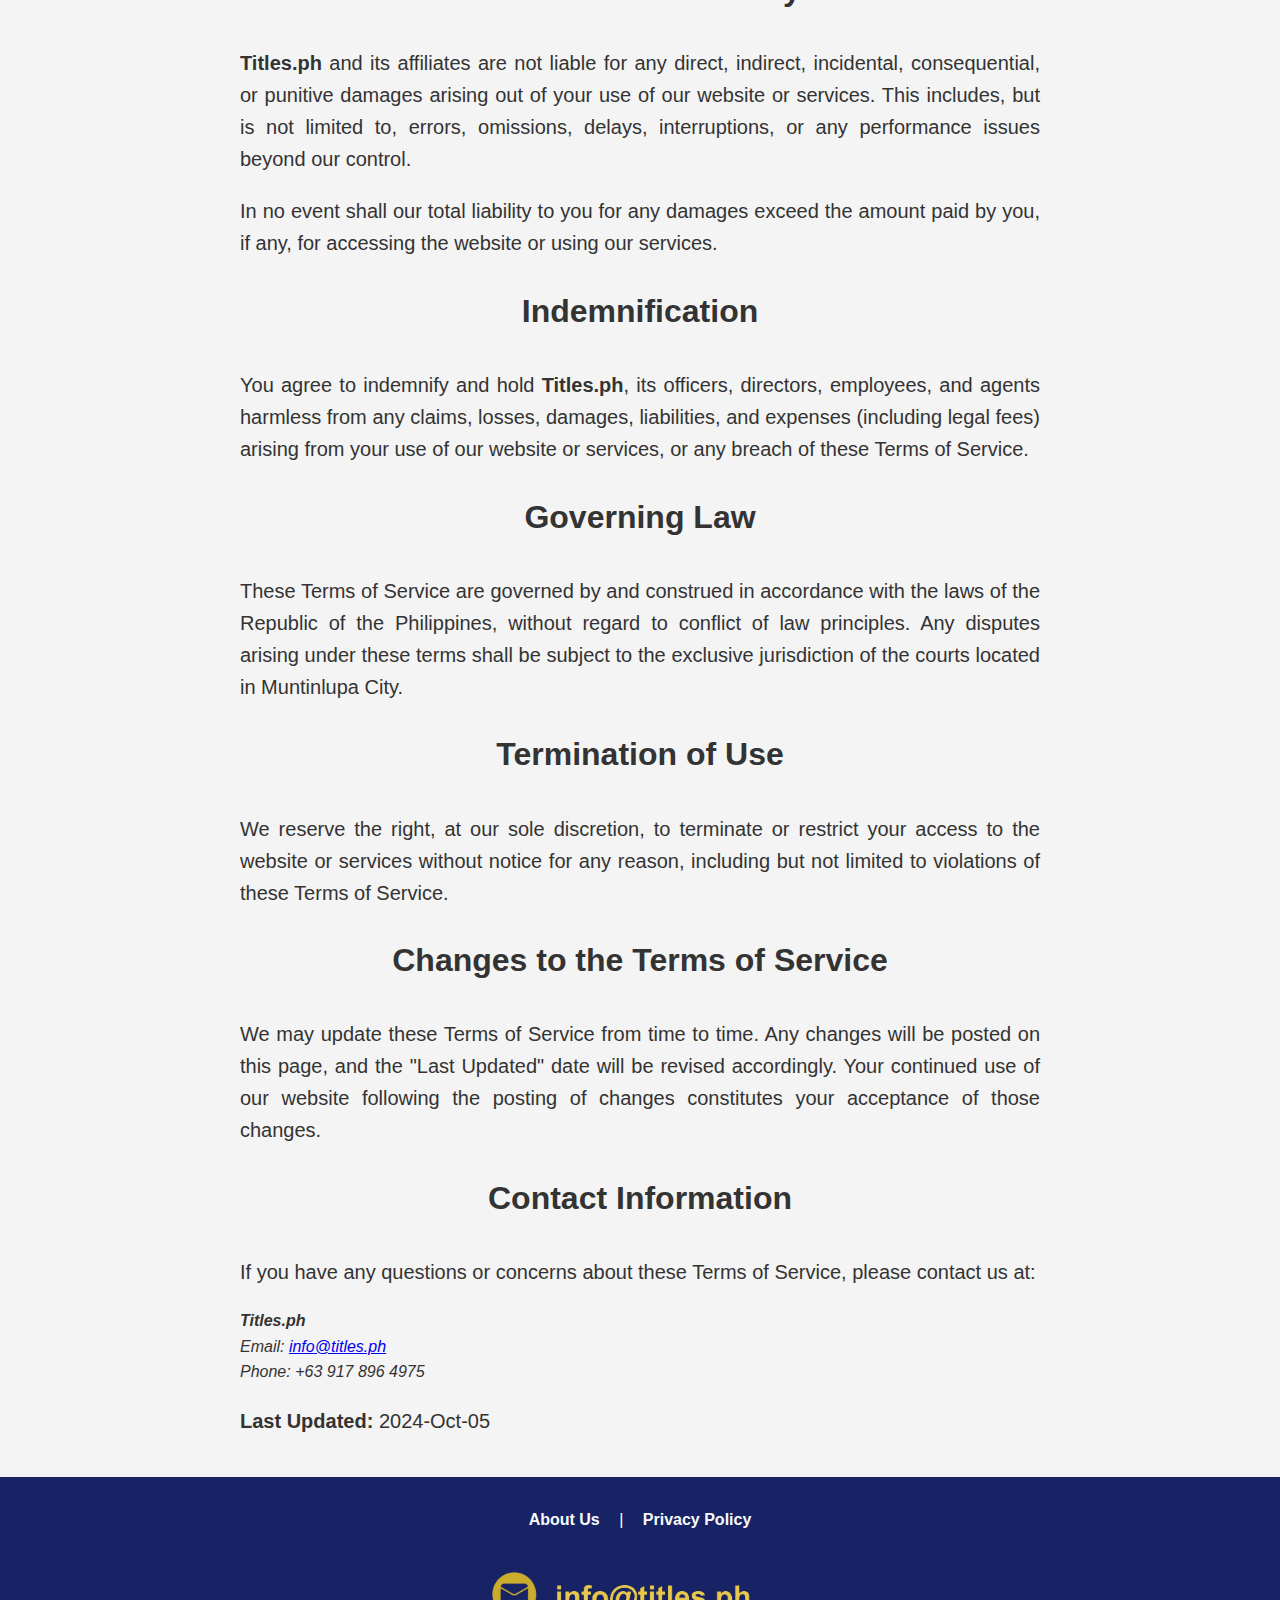
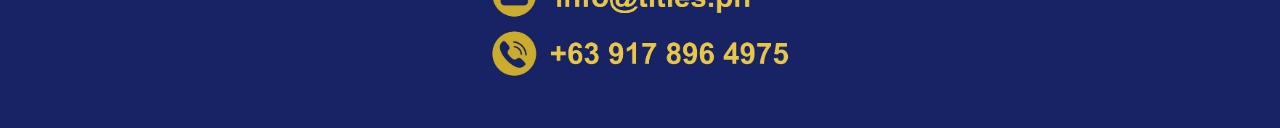
<file: terms.html>
<!DOCTYPE html>
<html lang="en">
<head>
    <meta charset="UTF-8">
    <meta name="viewport" content="width=device-width, initial-scale=1.0">
    <meta name="description" content="Terms of Service for Titles.ph">
    <title>Terms of Service - Titles.ph</title>
    <link rel="stylesheet" href="css/styles.css">
    <link rel="icon" href="./icon_easton_62x62.png" sizes="16x16">
    <link rel="canonical" href="https://titles.ph/terms.html">
</head>
<body>

    <!-- Header with Logo -->
    <header class="main-header">
        <div class="logo">
            <a href="./index.html"><img src="./logo-titlesph.jpg" alt="Logo"></a>
            
        </div>
        
    </header>
   
    <div class="container">
         <!-- Floating Back to Home Button -->
    <a href="index.html" class="back-home-floating">Back to Home</a>

    <section class="standard">
       
        <h1>Terms of Service</h1>
        <p>Welcome to <strong>Titles.ph</strong>. By accessing or using our website and services, you agree to comply with and be bound by the following Terms of Service. Please read them carefully before using our site. If you do not agree with any part of these terms, you may not use our services.</p>

        <h2>Services Provided</h2>
        <p><strong>Titles.ph</strong> offers property-related services including but not limited to title transfers, title search, title verification, and due diligence. The services we provide are subject to the terms outlined in this document and any service-specific agreements.</p>

        <h2>Use of Our Website</h2>
        <p>By using our website, you agree to the following:</p>
        <ul>
            <li>You are at least 18 years old or are accessing the website under the supervision of an adult.</li>
            <li>You will provide accurate and truthful information when submitting forms or requesting services.</li>
            <li>You will not use the website for any illegal or unauthorized purposes, including violating any laws in your jurisdiction.</li>
            <li>You will not attempt to interfere with or compromise the security or functionality of our website.</li>
            <li>You will not use automated systems (e.g., robots or bots) to interact with our website.</li>
        </ul>

        <h2>Intellectual Property</h2>
        <p>All content on <strong>Titles.ph</strong>, including but not limited to text, images, graphics, logos, and software, is the property of <strong>Titles.ph</strong> or its content suppliers and is protected by intellectual property laws. You may not use, reproduce, or distribute any content from this website without prior written permission from <strong>Titles.ph</strong>.</p>

        <h2>Service Availability</h2>
        <p>We strive to ensure our services are available at all times; however, we do not guarantee continuous or uninterrupted access to our website or services. We reserve the right to modify or discontinue any part of the website or service without prior notice.</p>

        <h2>Third-Party Links</h2>
        <p>Our website may contain links to third-party websites or services. These links are provided for your convenience and do not signify that we endorse or are responsible for the content, products, or services on those websites. You acknowledge that using such third-party websites is at your own risk.</p>

        <h2>Limitation of Liability</h2>
        <p><strong>Titles.ph</strong> and its affiliates are not liable for any direct, indirect, incidental, consequential, or punitive damages arising out of your use of our website or services. This includes, but is not limited to, errors, omissions, delays, interruptions, or any performance issues beyond our control.</p>
        <p>In no event shall our total liability to you for any damages exceed the amount paid by you, if any, for accessing the website or using our services.</p>

        <h2>Indemnification</h2>
        <p>You agree to indemnify and hold <strong>Titles.ph</strong>, its officers, directors, employees, and agents harmless from any claims, losses, damages, liabilities, and expenses (including legal fees) arising from your use of our website or services, or any breach of these Terms of Service.</p>

        <h2>Governing Law</h2>
        <p>These Terms of Service are governed by and construed in accordance with the laws of the Republic of the Philippines, without regard to conflict of law principles. Any disputes arising under these terms shall be subject to the exclusive jurisdiction of the courts located in Muntinlupa City.</p>

        <h2>Termination of Use</h2>
        <p>We reserve the right, at our sole discretion, to terminate or restrict your access to the website or services without notice for any reason, including but not limited to violations of these Terms of Service.</p>

        <h2>Changes to the Terms of Service</h2>
        <p>We may update these Terms of Service from time to time. Any changes will be posted on this page, and the "Last Updated" date will be revised accordingly. Your continued use of our website following the posting of changes constitutes your acceptance of those changes.</p>

        <h2>Contact Information</h2>
        <p>If you have any questions or concerns about these Terms of Service, please contact us at:</p>
        <address>
            <strong>Titles.ph</strong><br>
            Email: <a href="mailto:info@titles.ph">info@titles.ph</a><br>
            Phone: +63 917 896 4975
        </address>

        <p><strong>Last Updated:</strong> 2024-Oct-05</p>
        
    </section>
</div>
    <!-- Footer -->

    <footer class="main-footer">
        <div class="footer-content">
            <div class="footer-links">
                <a href="about.html">About Us</a> | <a href="privacy.html">Privacy Policy</a>
            </div>
    
            <!-- Placeholder for Rectangular Image Containing Contact Info -->
             <!-- Placeholder for Rectangular Image Containing Contact Info -->
             <div class="footer-contact">
                <img src="./phone-email-trimmed.jpg" alt="Contact Info: Phone and Email" class="contact-info-image">
          </div>
    
        </div>
    </footer>

</body>
</html>
</file>
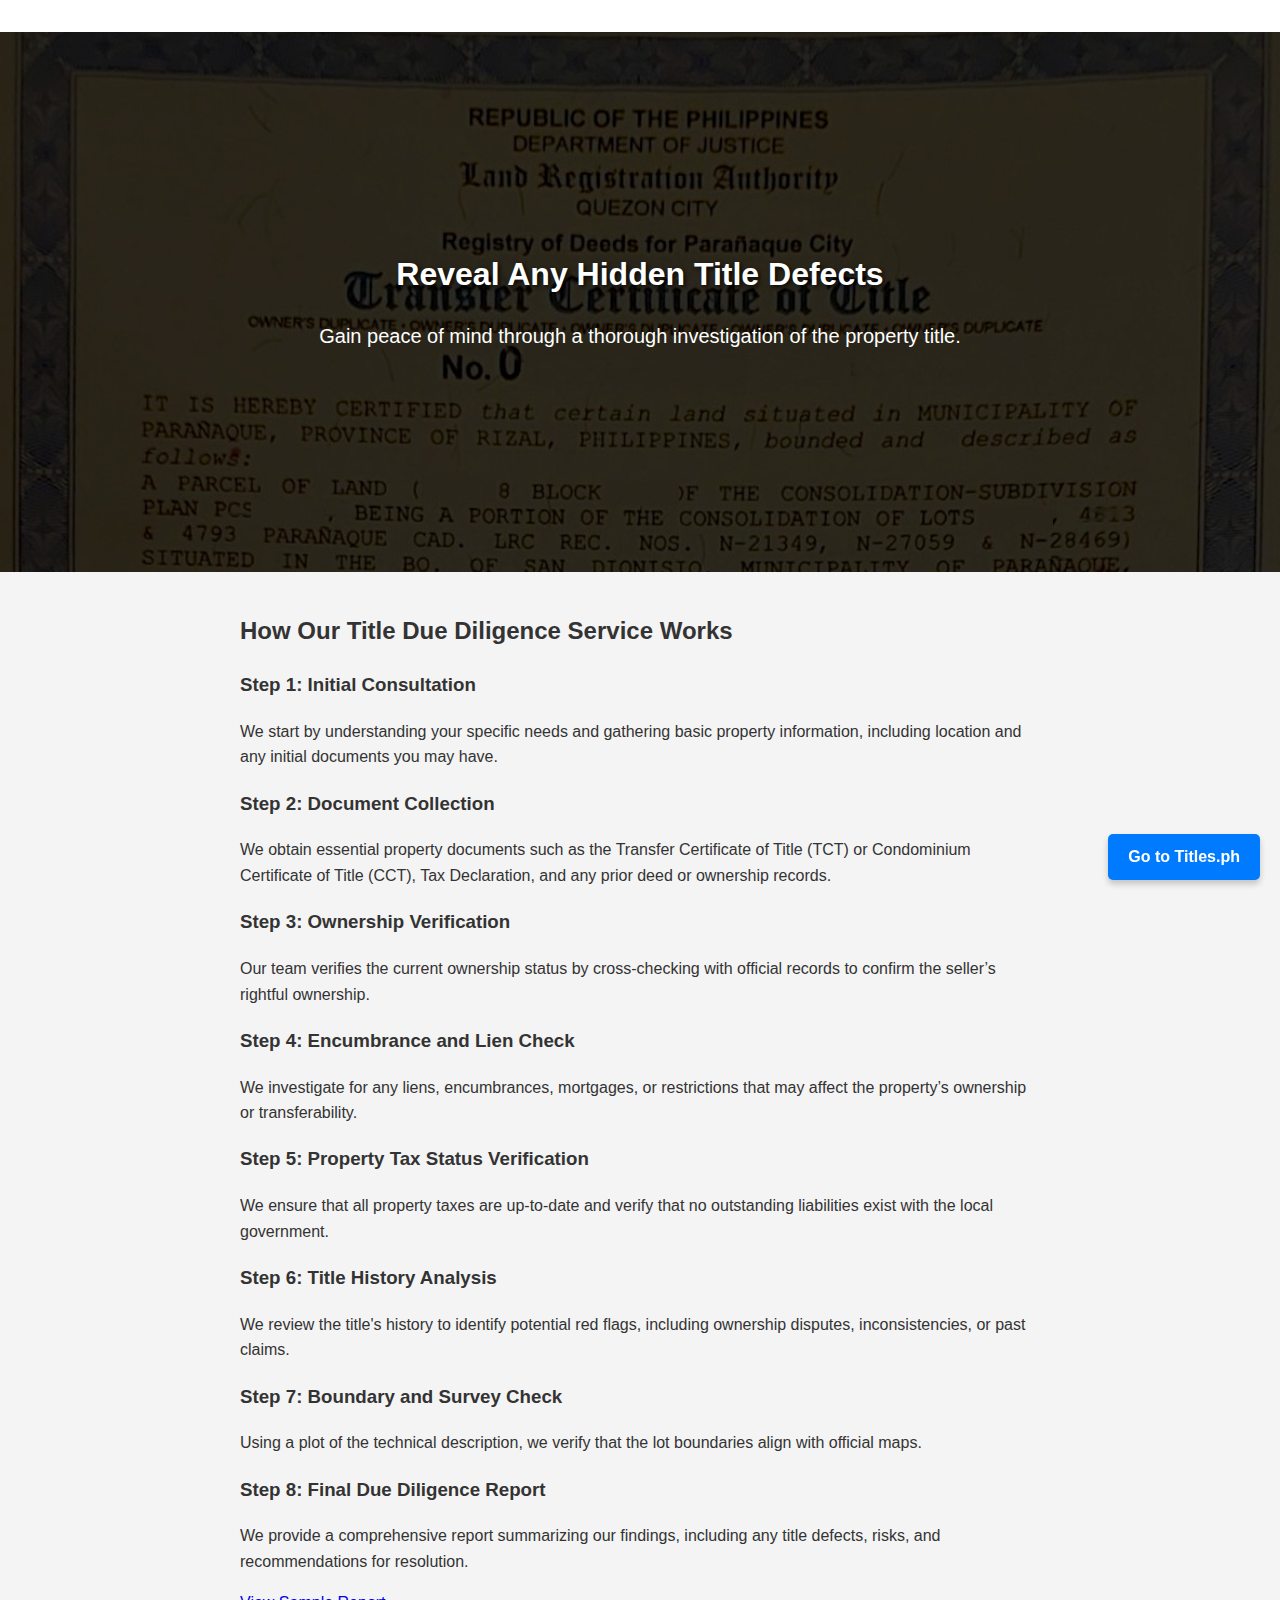
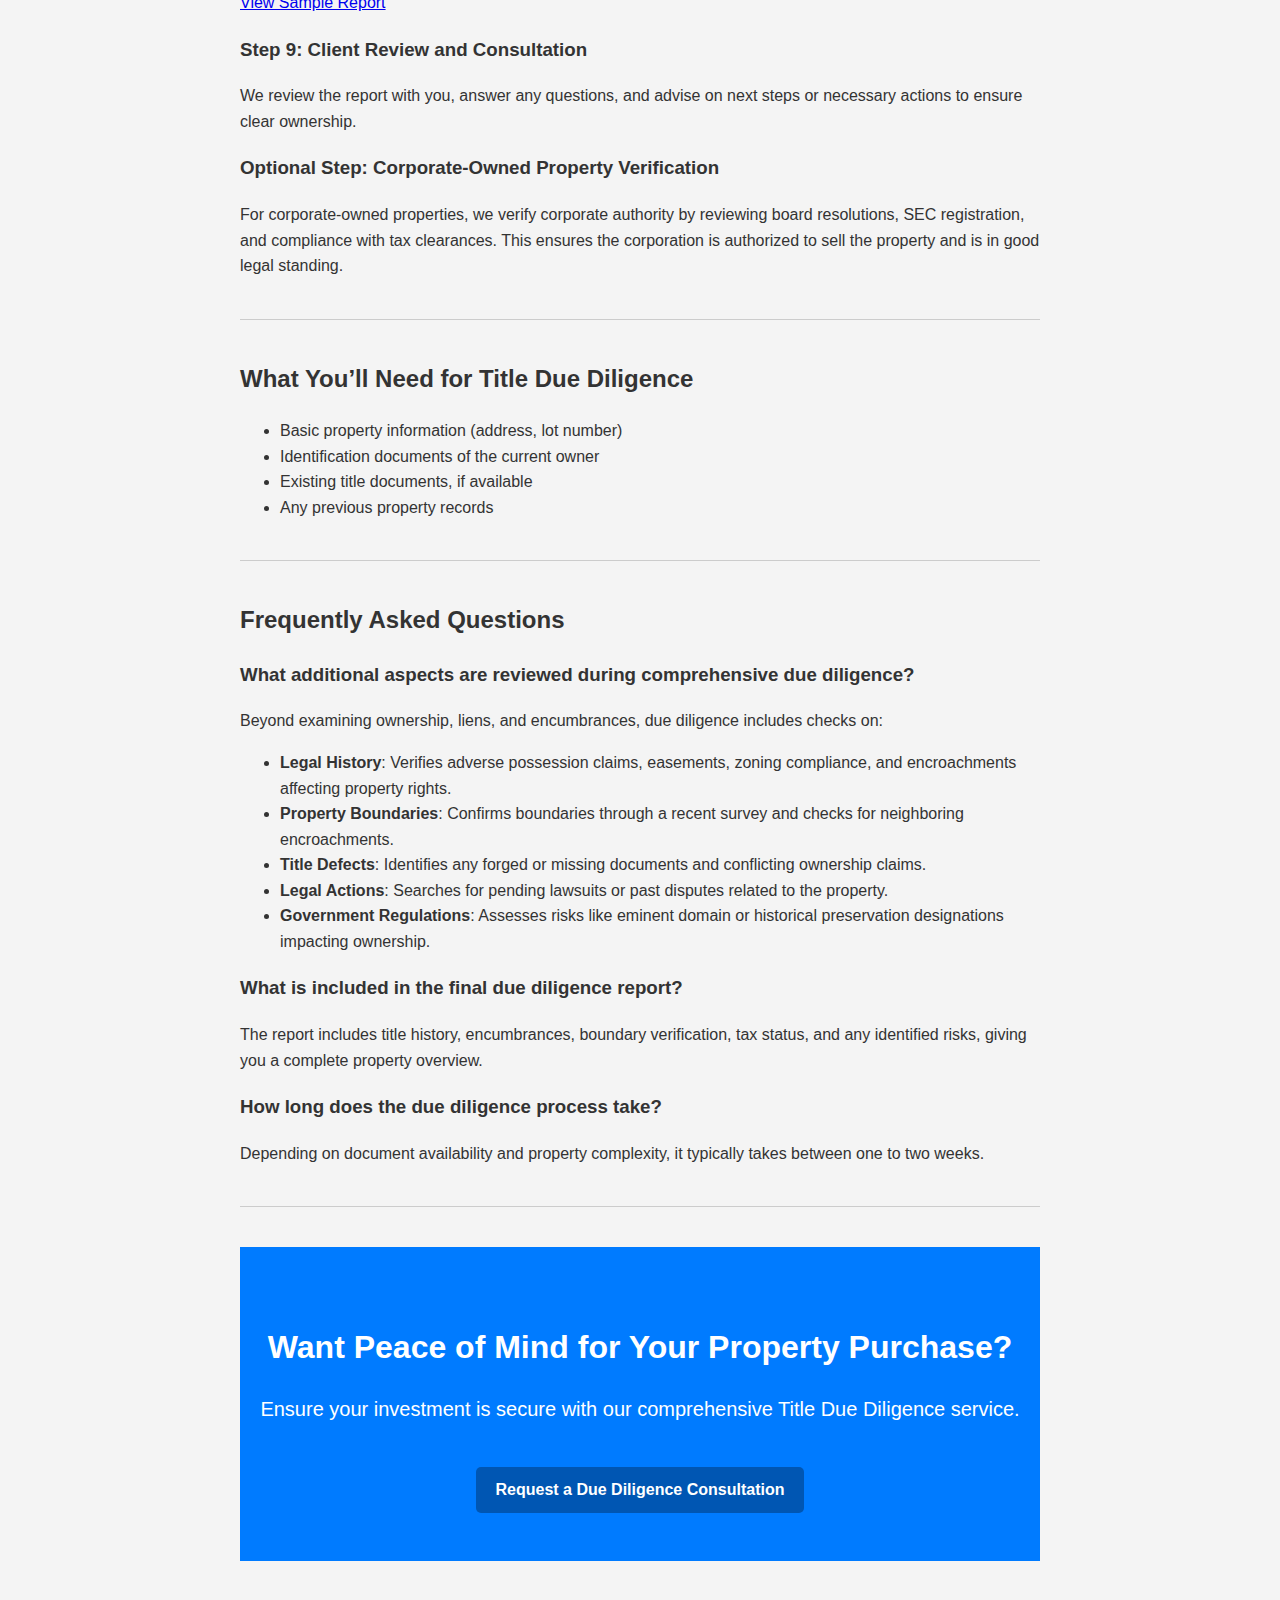
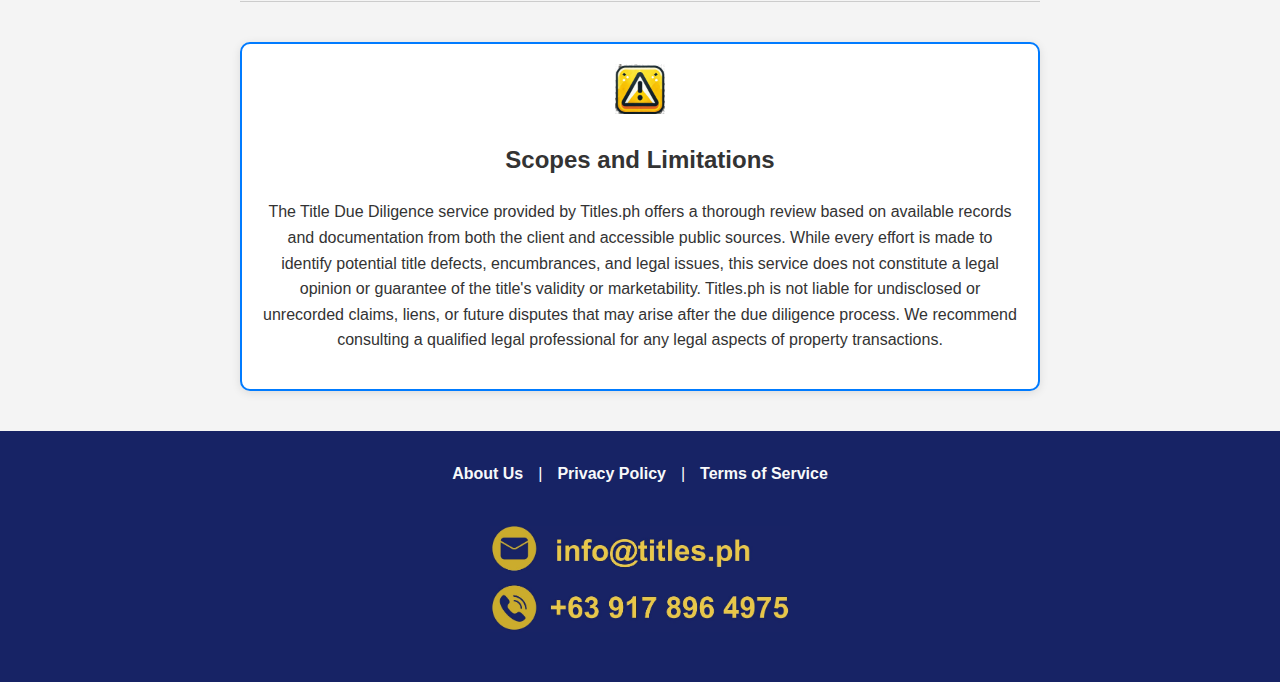
<file: title-duediligence.html>
<!DOCTYPE html>
<html lang="en">
<head>
    <meta charset="UTF-8">
    <meta name="viewport" content="width=device-width, initial-scale=1.0">
    <meta name="description" content="Ensure clear property ownership and peace of mind with Titles.ph's Title Due Diligence service. From initial consultation to comprehensive final reports, we investigate title defects, verify ownership, check for encumbrances, and review legal compliance for a secure property transaction.">
    <title>Title Transfer Services - Titles.ph</title>
    <link rel="stylesheet" href="css/styles.css">
    <link rel="icon" href="./icon_easton_62x62.png" sizes="16x16">
    <link rel="canonical" href="https://titles.ph/title-duediligence.html">
</head>
<body>

    <!-- Header with Logo -->
    <header class="main-header">
        <div class="logo">
            <a href="https://titles.ph" class="back-home-floating  floating-btn-titles">Go to Titles.ph</a>
            
        </div>
        
    </header>
    <!-- Header and Navigation -->
    <header class="transfer-hero">
        <div class="hero-content">
            <h1>Reveal Any Hidden Title Defects</h1>
            <p>Gain peace of mind through a thorough investigation of the property title.</p>
        </div>
    </header>
<div class="container">
    

      <!-- Service Details Section -->
      <section id="service-details" class="service-details">
        <h2>How Our Title Due Diligence Service Works</h2>
        <div class="service-step">
            <h3>Step 1: Initial Consultation</h3>
            <p>We start by understanding your specific needs and gathering basic property information, including location and any initial documents you may have.</p>
        </div>
        <div class="service-step">
            <h3>Step 2: Document Collection</h3>
            <p>We obtain essential property documents such as the Transfer Certificate of Title (TCT) or Condominium Certificate of Title (CCT), Tax Declaration, and any prior deed or ownership records.</p>
        </div>
        <div class="service-step">
            <h3>Step 3: Ownership Verification</h3>
            <p>Our team verifies the current ownership status by cross-checking with official records to confirm the seller’s rightful ownership.</p>
        </div>
        <div class="service-step">
            <h3>Step 4: Encumbrance and Lien Check</h3>
            <p>We investigate for any liens, encumbrances, mortgages, or restrictions that may affect the property’s ownership or transferability.</p>
        </div>
        <div class="service-step">
            <h3>Step 5: Property Tax Status Verification</h3>
            <p>We ensure that all property taxes are up-to-date and verify that no outstanding liabilities exist with the local government.</p>
        </div>
        <div class="service-step">
            <h3>Step 6: Title History Analysis</h3>
            <p>We review the title's history to identify potential red flags, including ownership disputes, inconsistencies, or past claims.</p>
        </div>
        <div class="service-step">
            <h3>Step 7: Boundary and Survey Check</h3>
            <p>Using a plot of the technical description, we verify that the lot boundaries align with official maps.</p>
        </div>
        <div class="service-step">
            <h3>Step 8: Final Due Diligence Report</h3>
            <p>We provide a comprehensive report summarizing our findings, including any title defects, risks, and recommendations for resolution.</p>
            <a href="/sample-title-duediligence.html" target="_blank" class="sample-report-link">View Sample Report</a>
        </div>
        <div class="service-step">
            <h3>Step 9: Client Review and Consultation</h3>
            <p>We review the report with you, answer any questions, and advise on next steps or necessary actions to ensure clear ownership.</p>
        </div>
        <!-- Optional Step for Corporate-Owned Properties -->
<div class="service-step optional-step">
    <h3>Optional Step: Corporate-Owned Property Verification</h3>
    <p>For corporate-owned properties, we verify corporate authority by reviewing board resolutions, SEC registration, and compliance with tax clearances. This ensures the corporation is authorized to sell the property and is in good legal standing.</p>
</div>
    </section>

    <hr> <!-- Divider -->

    <!-- Requirements Section -->
    <section id="requirements" class="requirements-section">
        <h2>What You’ll Need for Title Due Diligence</h2>
        <ul>
            <li>Basic property information (address, lot number)</li>
            <li>Identification documents of the current owner</li>
            <li>Existing title documents, if available</li>
            <li>Any previous property records</li>
        </ul>
    </section>

    <hr> <!-- Divider -->

    <!-- FAQ Section -->
    <section id="faq" class="faq-section">
        <h2>Frequently Asked Questions</h2>
        <h3>What additional aspects are reviewed during comprehensive due diligence?</h3>
        <p>Beyond examining ownership, liens, and encumbrances, due diligence includes checks on:
            <ul>
                <li><strong>Legal History</strong>: Verifies adverse possession claims, easements, zoning compliance, and encroachments affecting property rights.</li>
                <li><strong>Property Boundaries</strong>: Confirms boundaries through a recent survey and checks for neighboring encroachments.</li>
                <li><strong>Title Defects</strong>: Identifies any forged or missing documents and conflicting ownership claims.</li>
                <li><strong>Legal Actions</strong>: Searches for pending lawsuits or past disputes related to the property.</li>
                <li><strong>Government Regulations</strong>: Assesses risks like eminent domain or historical preservation designations impacting ownership.</li>
            </ul>
        </p>
        <h3>What is included in the final due diligence report?</h3>
            <p>The report includes title history, encumbrances, boundary verification, tax status, and any identified risks, giving you a complete property overview.</p>
        <h3>How long does the due diligence process take?</h3>
        <p>Depending on document availability and property complexity, it typically takes between one to two weeks.</p>
    </section>
    <hr> <!-- Divider -->

    <!-- Call to Action -->
    <section id="cta" class="cta-section">
        <h2>Want Peace of Mind for Your Property Purchase?</h2>
        <p>Ensure your investment is secure with our comprehensive Title Due Diligence service.</p>
        <a href="#contact" class="cta-button">Request a Due Diligence Consultation</a>
    </section>
    <hr> <!-- Divider -->
    <div class="service"> 
            <img src="./icon-warning.jpg" alt="Icon for Warning" class="service-icon">
            <h2>Scopes and Limitations</h2>
       The Title Due Diligence service provided by Titles.ph offers a thorough review based on available records and documentation from both the client and accessible public sources. While every effort is made to identify potential title defects, encumbrances, and legal issues, this service does not constitute a legal opinion or guarantee of the title's validity or marketability. Titles.ph is not liable for undisclosed or unrecorded claims, liens, or future disputes that may arise after the due diligence process. We recommend consulting a qualified legal professional for any legal aspects of property transactions.</p></section>
          

       
    </div>
   
</div>
    <!-- Footer -->
    <footer class="main-footer">
        <div class="footer-content">
            <div class="footer-links">
                <a href="about.html">About Us</a>|<a href="privacy.html">Privacy Policy</a>|<a href="terms.html">Terms of Service</a>
            </div>
    
            <!-- Placeholder for Rectangular Image Containing Contact Info -->
            <div class="footer-contact">
                <img src="./phone-email-trimmed.jpg" alt="Contact Info: Phone and Email" class="contact-info-image">
          </div>
        </div>
    </footer>

</body>
</html>
</file>
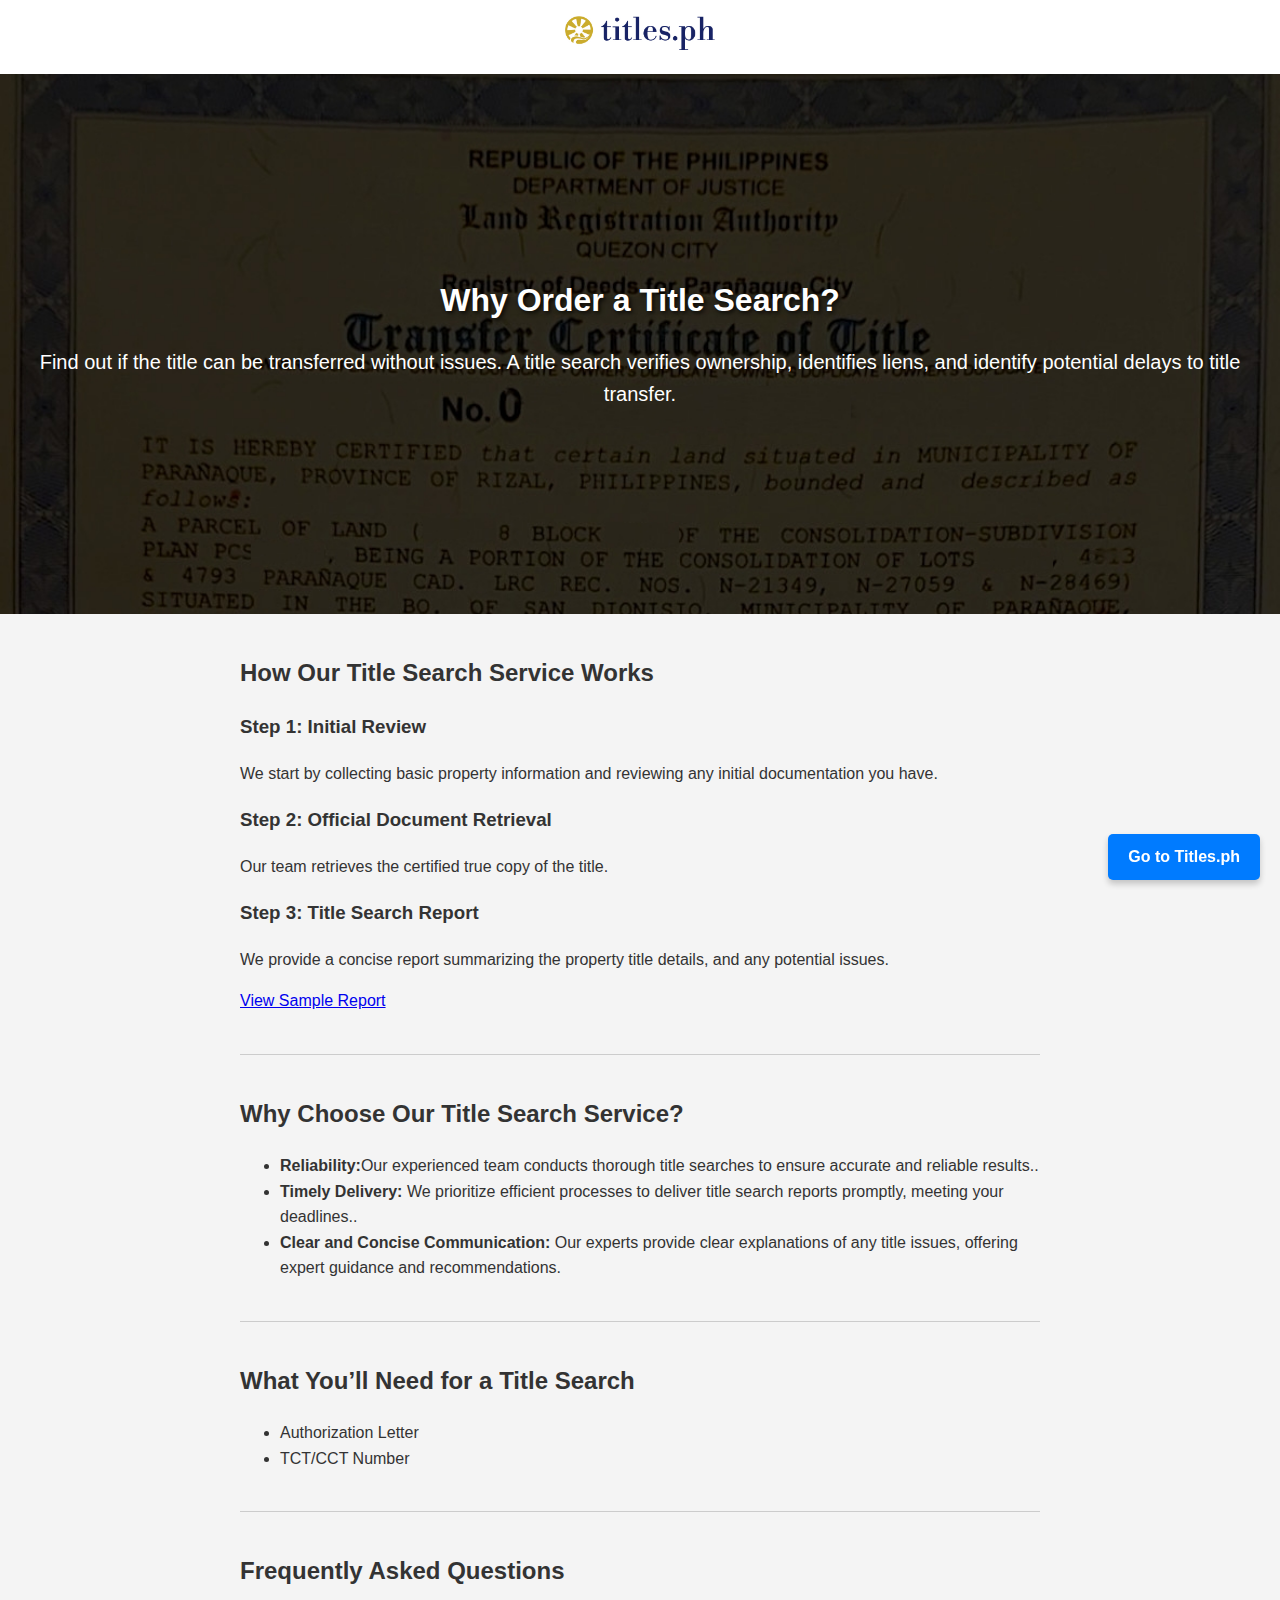
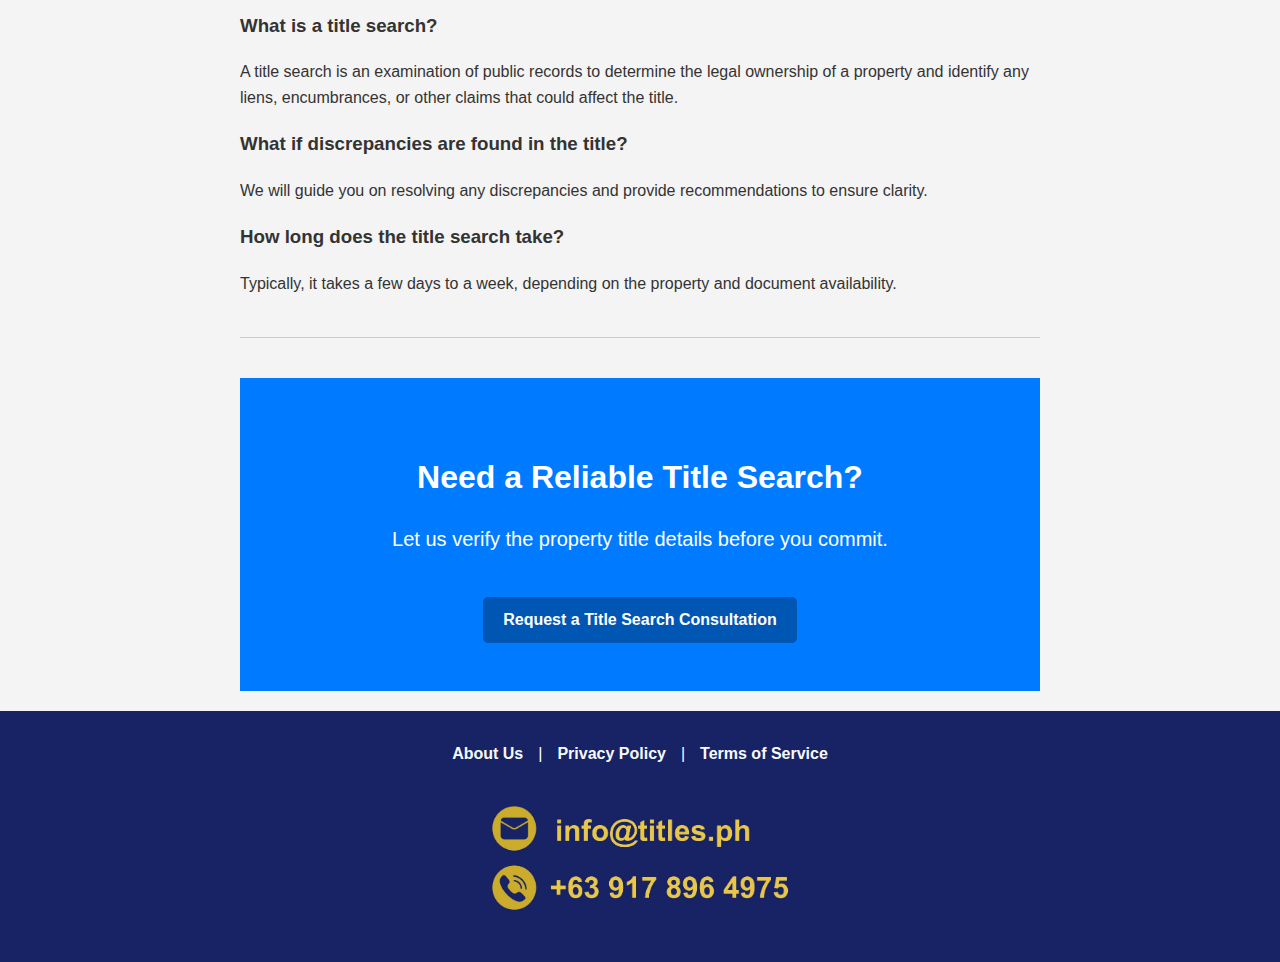
<file: title-search.html>
<!DOCTYPE html>
<html lang="en">
<head>
    <meta charset="UTF-8">
    <meta name="viewport" content="width=device-width, initial-scale=1.0">
    <title>Title Transfer Services - Titles.ph</title>
    <link rel="stylesheet" href="css/styles.css">
    <link rel="canonical" href="https://titles.ph/title-search.html">
    <link rel="icon" href="./icon_easton_62x62.png" sizes="16x16">
    <meta name="description" content="Find out if the title can be transferred without issues. A title search verifies ownership, identifies liens, and identify potential delays to title transfer.">
</head>
<body>

    <!-- Header with Logo -->
    <header class="main-header">
        <div class="logo">
            <a href="./index.html"><img src="./logo-titlesph.jpg" alt="Logo"></a>
            
        </div>
        
    </header>
    <!-- Header and Navigation -->
    <header class="transfer-hero">
        <div class="hero-content">
            <h1>Why Order a Title Search?</h1>
<p>Find out if the title can be transferred without issues. A title search verifies ownership, identifies liens, and identify potential delays to title transfer.</p>

        </div>
    </header>
<div class="container">
    <!-- Floating Back to Home Button -->
    <a href="https://titles.ph" class="back-home-floating  floating-btn-titles">Go to Titles.ph</a>

    <!-- Service Details Section -->
    <section id="service-details" class="service-details">
        <h2>How Our Title Search Service Works</h2>
        <div class="service-step">
            <h3>Step 1: Initial Review</h3>
            <p>We start by collecting basic property information and reviewing any initial documentation you have.</p>
        </div>
        <div class="service-step">
            <h3>Step 2: Official Document Retrieval</h3>
            <p>Our team retrieves the certified true copy of the title.</p>
        </div>
        <div class="service-step">
            <h3>Step 3: Title Search Report</h3>
            <p>We provide a concise report summarizing the property title details,  and any potential issues.</p>
                        <a href="/sample-titlesearch.html" target="_blank" class="sample-report-link">View Sample Report</a>
        </div>
    </section>




    <hr> <!-- Divider -->
    <!-- Why Choose Us Section -->
    <section id="why-choose-us" class="why-choose-us">
        <h2>Why Choose Our Title Search Service?</h2>
        <ul>
            <li><strong>Reliability:</strong>Our experienced team conducts thorough title searches to ensure accurate and reliable results..</li>
            <li><strong>Timely Delivery:</strong> We prioritize efficient processes to deliver title search reports promptly, meeting your deadlines..</li>
            <li><strong>Clear and Concise Communication:</strong> Our experts provide clear explanations of any title issues, offering expert guidance and recommendations.</li>
        </ul>
    </section>
    <hr> <!-- Divider -->
<!-- Requirements Section -->
<section id="requirements" class="requirements-section">
    <h2>What You’ll Need for a Title Search</h2>
    <ul>
        <li>Authorization Letter</li>
        <li>TCT/CCT Number</li>
    </ul>
</section>

<hr> <!-- Divider -->

    <!-- FAQ Section -->
    <section id="faq" class="faq-section">
        <h2>Frequently Asked Questions</h2>
        <h3> What is a title search?</h3>
        <p>A title search is an examination of public records to determine the legal ownership of a property and identify any liens, encumbrances, or other claims that could affect the title.</p>
        <h3>What if discrepancies are found in the title?</h3>
        <p>We will guide you on resolving any discrepancies and provide recommendations to ensure clarity.</p>
        <h3>How long does the title search take?</h3>
        <p>Typically, it takes a few days to a week, depending on the property and document availability.</p>
    </section>
    <hr> <!-- Divider -->
    <!-- Call to Action -->
    <section id="cta" class="cta-section">
        <h2>Need a Reliable Title Search?</h2>
        <p>Let us verify the property title details before you commit.</p>
        <a href="#contact" class="cta-button">Request a Title Search Consultation</a>
    </section>
</div>
    <!-- Footer -->
    <footer class="main-footer">
        <div class="footer-content">
            <div class="footer-links">
                <a href="about.html">About Us</a>|<a href="privacy.html">Privacy Policy</a>|<a href="terms.html">Terms of Service</a>
            </div>
    
            <!-- Placeholder for Rectangular Image Containing Contact Info -->
            <div class="footer-contact">
                <img src="./phone-email-trimmed.jpg" alt="Contact Info: Phone and Email" class="contact-info-image">
          </div>
        </div>
    </footer>

</body>
</html>
</file>
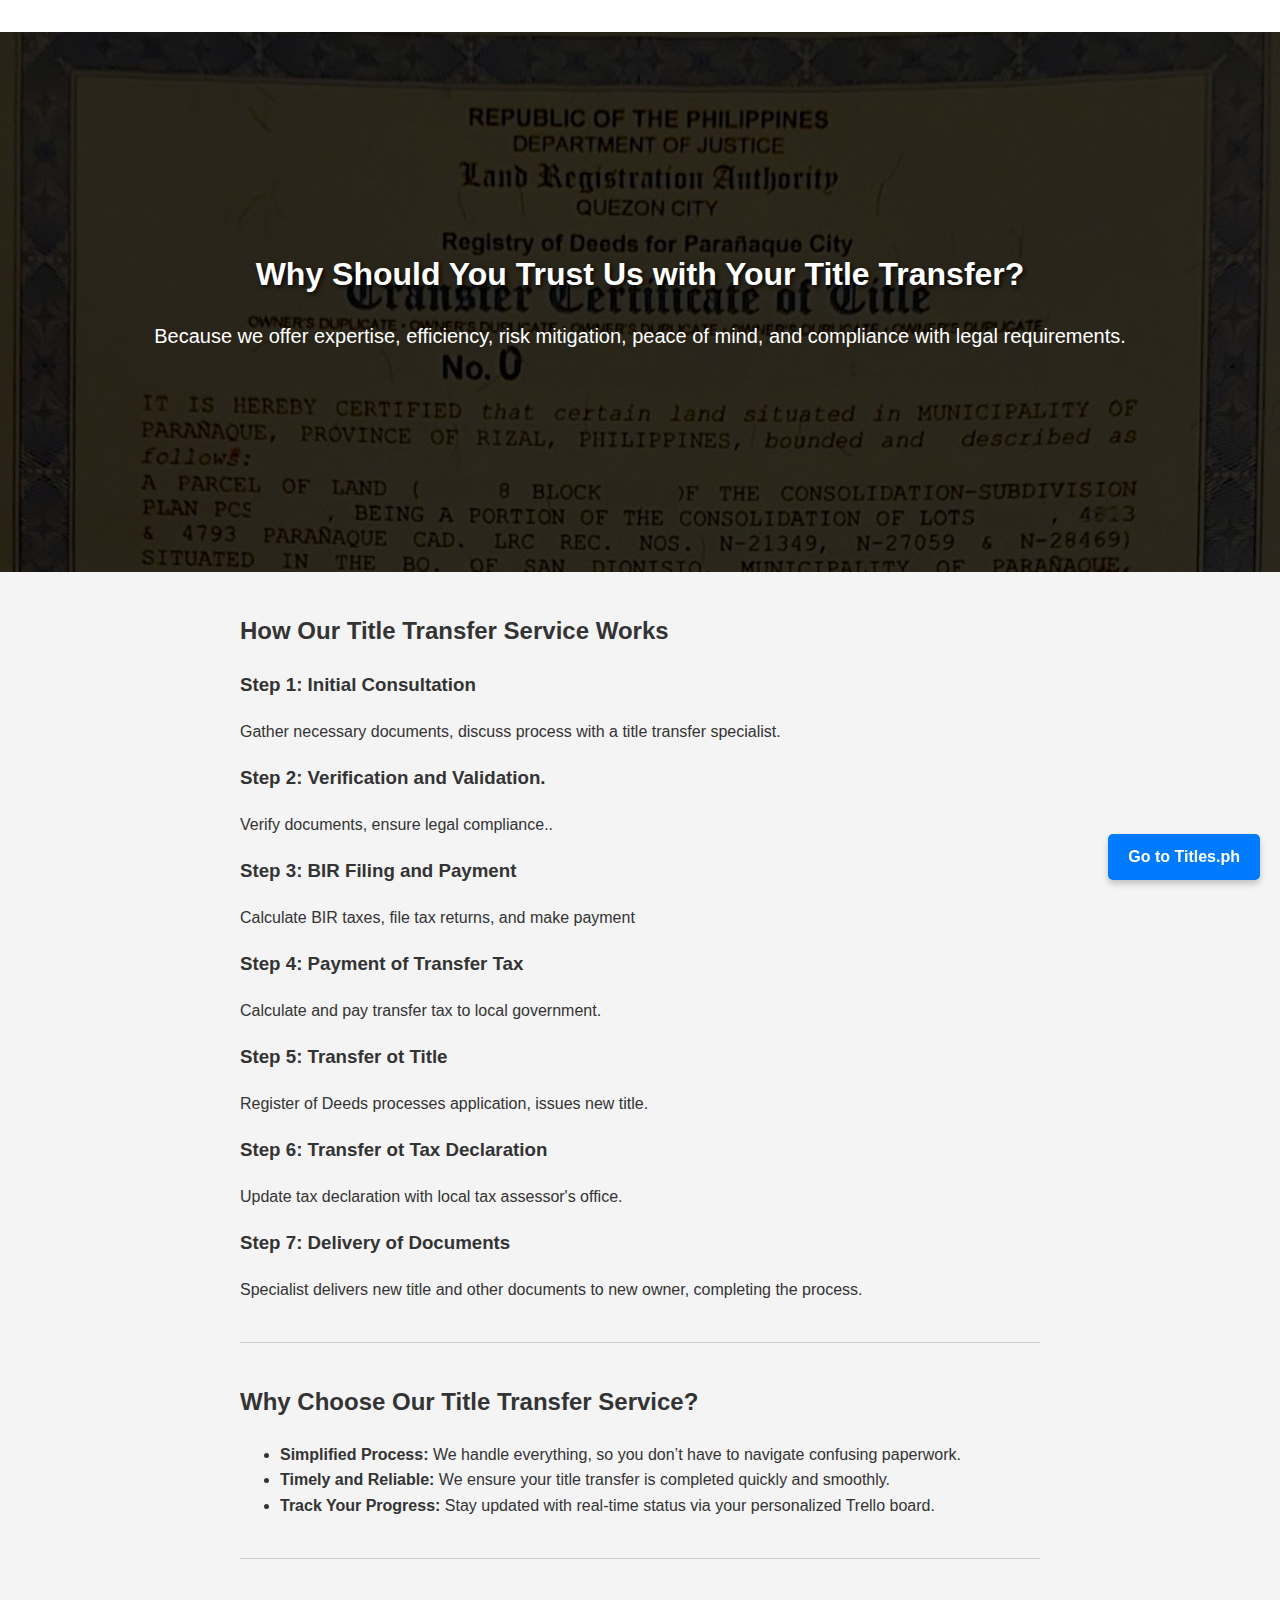
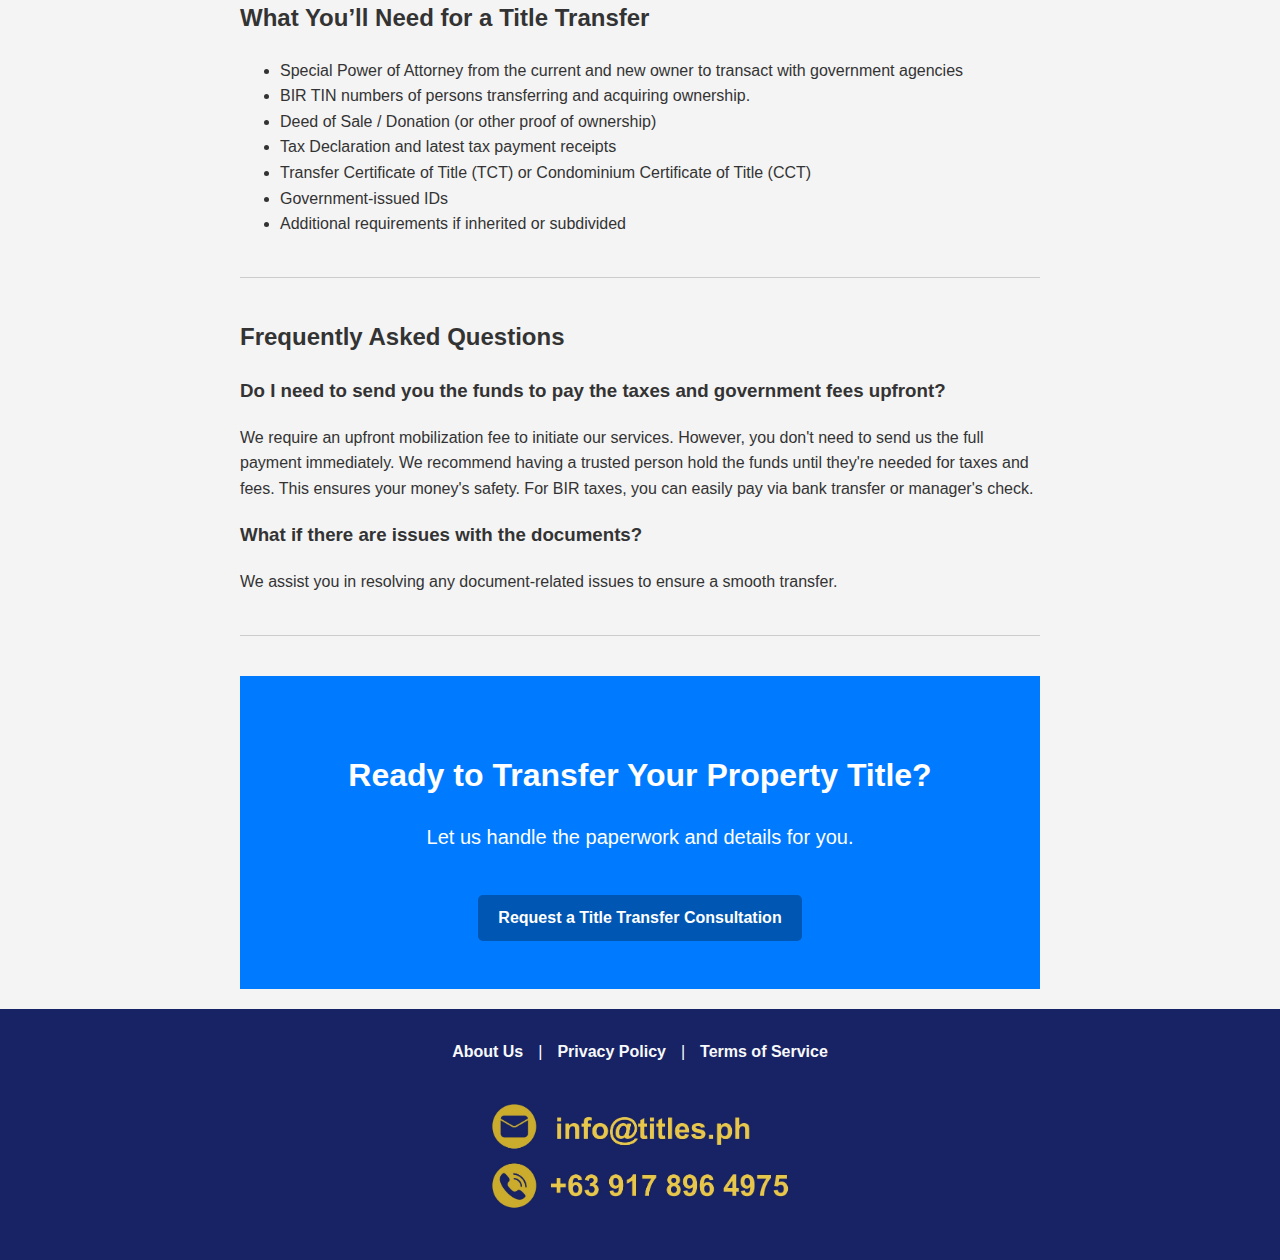
<file: title-transfer.html>
<!DOCTYPE html>
<html lang="en">
<head>
    <meta charset="UTF-8">
    <meta name="viewport" content="width=device-width, initial-scale=1.0">
    <title>Title Transfer Services - Titles.ph</title>
    <link rel="stylesheet" href="css/styles.css">
    <link rel="icon" href="./icon_easton_62x62.png" sizes="16x16">
    <link rel="canonical" href="https://titles.ph/title-transfer.html">
    <meta name="description" content="Why Should You Trust Us with Your Title Transfer? Because we offer expertise, efficiency, risk mitigation, peace of mind, and compliance with legal requirements.">
</head>
<body>

    <!-- Header with Logo -->
    <header class="main-header">
        <div class="logo">
            <a href="https://titles.ph" class="back-home-floating  floating-btn-titles">Go to Titles.ph</a>
            
        </div>
        
    </header>
    <!-- Header and Navigation -->
    <header class="transfer-hero">
        <div class="hero-content">
            <h1>Why Should You Trust Us with Your Title Transfer?</h1>
            <p>Because we offer expertise, efficiency, risk mitigation, peace of mind, and compliance with legal requirements.</p>
        </div>
    </header>
<div class="container">
    
    

    <!-- Service Details Section -->
    <section id="service-details" class="service-details">
            <h2>How Our Title Transfer  Service Works</h2>
            <div class="service-step">
                <h3>Step 1: Initial Consultation</h3>
                <p>Gather necessary documents, discuss process with a title transfer specialist.</p>
            </div>
            <div class="service-step">
                <h3>Step 2: Verification and Validation.</h3>
                <p>Verify documents, ensure legal compliance..</p>
            </div>
            <div class="service-step">
                <h3>Step 3: BIR Filing and Payment</h3>
                <p>Calculate BIR taxes, file tax returns, and make payment</p>
            </div>
            <div class="service-step">
                <h3>Step 4: Payment of Transfer Tax</h3>
                <p>Calculate and pay transfer tax to local government.</p>
            </div>
            <div class="service-step">
                <h3>Step 5: Transfer ot Title</h3>
                <p>Register of Deeds processes application, issues new title.</p>
                <div class="service-step">
                <h3>Step 6: Transfer ot Tax Declaration</h3>
                    <p>Update tax declaration with local tax assessor's office.</p>       
            </div>
            <div class="service-step">
                <h3>Step 7: Delivery of Documents</h3>
                <p>Specialist delivers new title and other documents to new owner, completing the process.</p>       
        </div>
        </section>




    <hr> <!-- Divider -->
    <!-- Why Choose Us Section -->
    <section id="why-choose-us" class="why-choose-us">
        <h2>Why Choose Our Title Transfer Service?</h2>
        <ul>
            <li><strong>Simplified Process:</strong> We handle everything, so you don’t have to navigate confusing paperwork.</li>
            <li><strong>Timely and Reliable:</strong> We ensure your title transfer is completed quickly and smoothly.</li>
            <li><strong>Track Your Progress:</strong> Stay updated with real-time status via your personalized Trello board.</li>
        </ul>
    </section>
    <hr> <!-- Divider -->
<!-- Requirements Section -->
<section id="requirements" class="requirements-section">
    <h2>What You’ll Need for a Title Transfer</h2>
    <ul>
        <li>Special Power of Attorney from the current and new owner to transact with government agencies</li>
        <li>BIR TIN numbers of persons transferring and acquiring ownership.</li>
        <li>Deed of Sale / Donation (or other proof of ownership)</li>
        <li>Tax Declaration and latest tax payment receipts</li>
        <li>Transfer Certificate of Title (TCT) or Condominium Certificate of Title (CCT)</li>
        <li>Government-issued IDs</li>
        <li>Additional requirements if inherited or subdivided</li>
    </ul>
</section>

<hr> <!-- Divider -->

    <!-- FAQ Section -->
    <section id="faq" class="faq-section">
        <h2>Frequently Asked Questions</h2>
        <h3>Do I need to send you the funds to pay the taxes and government fees upfront?</h3>
        <p>We require an upfront mobilization fee to initiate our services. However, you don't need to send us the full payment immediately. We recommend having a trusted person hold the funds until they're needed for taxes and fees. This ensures your money's safety. For BIR taxes, you can easily pay via bank transfer or manager's check.</p>
        <h3>What if there are issues with the documents?</h3>
        <p>We assist you in resolving any document-related issues to ensure a smooth transfer.</p>
    </section>
    <hr> <!-- Divider -->
    <!-- Call to Action -->
    <section id="cta" class="cta-section">
        <h2>Ready to Transfer Your Property Title?</h2>
        <p>Let us handle the paperwork and details for you.</p>
        <a href="#contact" class="cta-button">Request a Title Transfer Consultation</a>
    </section>
</div>
    <!-- Footer -->
    <footer class="main-footer">
        <div class="footer-content">
            <div class="footer-links">
                <a href="about.html">About Us</a>|<a href="privacy.html">Privacy Policy</a>|<a href="terms.html">Terms of Service</a>
            </div>
                <!-- Placeholder for Rectangular Image Containing Contact Info -->
            <div class="footer-contact">
                <img src="./phone-email-trimmed.jpg" alt="Contact Info: Phone and Email" class="contact-info-image">
          </div>
        </div>
    </footer>

</body>
</html>
</file>
<file: css/styles.css>
/* General Styles */
html {
    scroll-behavior: smooth;
}

body {
    font-family: Arial, sans-serif;
    margin: 0;
    padding: 0;
    background-color: #f4f4f4;
    color: #333;
    line-height: 1.6;
    font-size: 16px;
}

.container {
    max-width: 800px;
    margin: 0 auto;  /* Centers the content horizontally */
    padding: 20px;
    text-align: left;  /* Keeps the text left-aligned */
}


/* Header with Logo */
.main-header {
    background-color: white;
    padding: 1rem;
    text-align: center;
}

.main-header .logo img {
    max-width: 150px;
}

/* Hero Section */

.transfer-hero
 {
    background: url('../TCTsample.jpg') no-repeat center center/cover;
    height: 60vh;
    display: flex;
    justify-content: center;
    align-items: center;
    color: white;
    text-align: center;
    padding: 0 1rem;
    position: relative;
    z-index: 1;
}

.hero-section {
    background: url('../hero-desktop.jpg') no-repeat center center/cover;
    height: 60vh;
    display: flex;
    justify-content: center;
    align-items: center;
    color: white;
    text-align: center;
    padding: 0 1rem;
    position: relative;
    z-index: 1;
}

.hero-section::before {
    content: "";
    position: absolute;
    top: 0;
    left: 0;
    height: 100%;
    width: 100%;
    background: rgba(0, 0, 0, 0.5); /* Dark overlay for better text visibility */
    z-index: -1;
}
.transfer-hero-content h1 {
    font-size: 2rem;
    text-align: center;
    margin-bottom: 0.5rem;
    text-shadow: 2px 2px 4px rgba(0, 0, 0, 0.8); /* Dark shadow for contrast */

}
.hero-content h1 {
    font-size: 2rem;
    text-align: center;
    margin-bottom: 0.5rem;
    text-shadow: 2px 2px 4px rgba(0, 0, 0, 0.8); /* Dark shadow for contrast */
}

.transfer-hero-content p {
    font-size: 1.25rem;
    margin-bottom: 1.5rem;
}


.hero-content p {
    font-size: 1.25rem;
    margin-bottom: 1.5rem;
}

a.cta-button {
    display: inline-block;
    background-color: #0056b3; /* 007bff    */
    color: white;
    padding: 10px 20px;
    text-decoration: none;
    border-radius: 5px;
    font-weight:bolder;
    margin-top: 10px;
}

a.cta-button:hover {
    /* background-color: #007bff; /* brand blue: 0056b3, brand yellow: cbac2c */
    color: #cbac2c;
   
}
.standard h1 {
    font-size: 2.25rem;
    text-align: center;
    margin-bottom: 2rem;

}

.standard h2 {
    font-size: 2rem;
    text-align: center;
    margin-bottom: 2rem;
}

.standard p {
    font-size: 1.25rem;
    text-align: justify;
    margin-bottom: 1.25rem;

}
/* Services Section */
.services-section {
    padding: 3rem 1rem;
    background-color: white;
    text-align:center;
}
.services-section h1 {
    font-size: 2.25rem;
    text-align: center;
    margin-bottom: 2rem;

}
.services-section h2 {
    font-size: 2rem;
    text-align: center;
    margin-bottom: 2rem;
}

.service {
    background-color: white; /* Background color for the box */
    padding: 20px; /* Inner spacing */
    border: 2px solid #007bff; /* Blue border around the box */
    border-radius: 10px; /* Rounded corners */
    box-shadow: 0 2px 10px rgba(0, 0, 0, 0.1); /* Soft shadow for depth */
    text-align: center; /* Center text */
    margin-bottom: 20px; /* Space between boxes */
    transition: transform 0.2s; /* Animation for hover effect */
}

.service:hover {
    transform: translateY(-5px); /* Slightly lift the box on hover */
    box-shadow: 0 4px 15px rgba(0, 0, 0, 0.2); /* Deeper shadow on hover */
}


.icon-link {
    display: inline-block;
    margin-bottom: 10px;
}

.service-icon {
    width: 50px; /* Adjust size as needed */
    height: 50px; /* Adjust size as needed */
    transition: transform 0.2s;
}

.icon-link:hover .service-icon {
    transform: scale(1.1); /* Slightly enlarge icon on hover */
}


.service h3 {
    font-size: 1.25rem;
    margin-bottom: 0.5rem;
}

.service p {
    font-size: 1rem;
    color: #555;

}

.learn-more-button {
    background-color: #007bff;
    color: white;
    padding: 0.5rem 1rem;
    text-decoration: none;
    border-radius: 5px;
}

.learn-more-button:hover {
    background-color: #0056b3;
}

/* Call-to-Action Section */
.cta-section {
    background-color: #007bff;
    color: white;
    padding: 3rem 1rem;
    text-align: center;
}

.cta-section h2 {
    font-size: 2rem;
    margin-bottom: 1rem;
}

.cta-section p {
    font-size: 1.25rem;
    margin-bottom: 2rem;
}


.cta-button-large {
    background-color: #ff9900;
    color: white;
    padding: 1rem 2rem;
    text-decoration: none;
    font-size: 1.25rem;
    border-radius: 5px;
}

.cta-button-large:hover {
    background-color: #cc7a00;
}

/* Contact Form Section */
.contact-section {
    padding: 3rem 1rem;
    background-color: #f9f9f9;
    text-align: center;
}

.contact-section h2 {
    font-size: 2rem;
    margin-bottom: 1rem;
}

.contact-section p {
    margin-bottom: 2rem;
}

form {
    max-width: 600px;
    margin: 0 auto;
}

.form-group {
    margin-bottom: 1.5rem;
}

label {
    display: block;
    margin-bottom: 0.5rem;
    font-weight: bold;
}

input, textarea {
    width: 100%;
    padding: 0.75rem;
    border: 1px solid #ddd;
    border-radius: 5px;
}

input:focus, textarea:focus {
    outline: none;
    border-color: #007bff;
}

.submit-button {
    background-color: #007bff;
    color: white;
    padding: 1rem 2rem;
    border: none;
    border-radius: 5px;
    font-size: 1.25rem;
    cursor: pointer;
}

.submit-button:hover {
    background-color: #0056b3;
}

/* Footer */
/* Footer Styling */
.main-footer {
    background-color: #172365;  /* Dark background */
 
    color: white;  /* White text */
    padding: 30px 0;
    text-align: center;
    font-size: 1em;
}

.footer-content {
    display: flex;
    flex-direction: column;
    align-items: center;
    justify-content: center;
    max-width: 800px;
    margin: 0 auto;
}

.footer-links {
    margin-bottom: 20px;
}

.footer-links a {
    color: #f8f9fa;  /* Light color for links */
    margin: 0 15px;
    text-decoration: none;
    font-weight: bold;
}

.footer-links a:hover {
    color: #007bff;  /* Bright blue on hover */
}

.footer-contact {
    margin: 20px 0;
}

.footer-contact .contact-info-image {
    width: 300px;  /* Placeholder for rectangular image */
    height: auto;
    display: block;
    margin: 0 auto;
}

.footer-license p {
    margin: 5px 0;
    font-size: 0.9em;
    font-weight: bold;
}

.footer-license strong {
    color: #f8f9fa;  /* Highlight license numbers */
}


hr {
    border: 0;
    height: 1px;
    background: #ccc;
    margin: 40px 0;
}

/* Floating Back to Home Button */
.back-home-floating {
    position: fixed;
    bottom: 20px;
    right: 20px;
    padding: 10px 20px;
    background-color: #007bff;  /* Bright blue background */
    color: white;  /* White text */
    text-decoration: none;
    border-radius: 5px;
    font-weight: bold;
    z-index: 1000;  /* Ensures the button stays on top of other elements */
    box-shadow: 0px 4px 6px rgba(0,0,0,0.2);
}
/* Position each button differently */

.floating-btn-titles {
    bottom: 20px;
    right: 20px;
  }
  .floating-btn-appraise {
    bottom: 80px;
    right: 20px;
  }

  .floating-btn-easton {
    bottom: 140px;
    right: 20px;
  }
.back-home-floating:hover {

    background-color: #0056b3;  /* Darker blue on hover */
}


.whatsapp-link {
    display: inline-flex;
    align-items: center;
    gap: 8px;
    padding: 10px 20px;
    color: white;
    background-color: #25D366;
    border-radius: 5px;
    text-decoration: none;
    font-weight: bold;
    font-size: 16px;
  }
  
  .whatsapp-link i {
    font-size: 20px;
  }
  
  .whatsapp-link:hover {
    background-color: #128C7E;
  }
</file>
